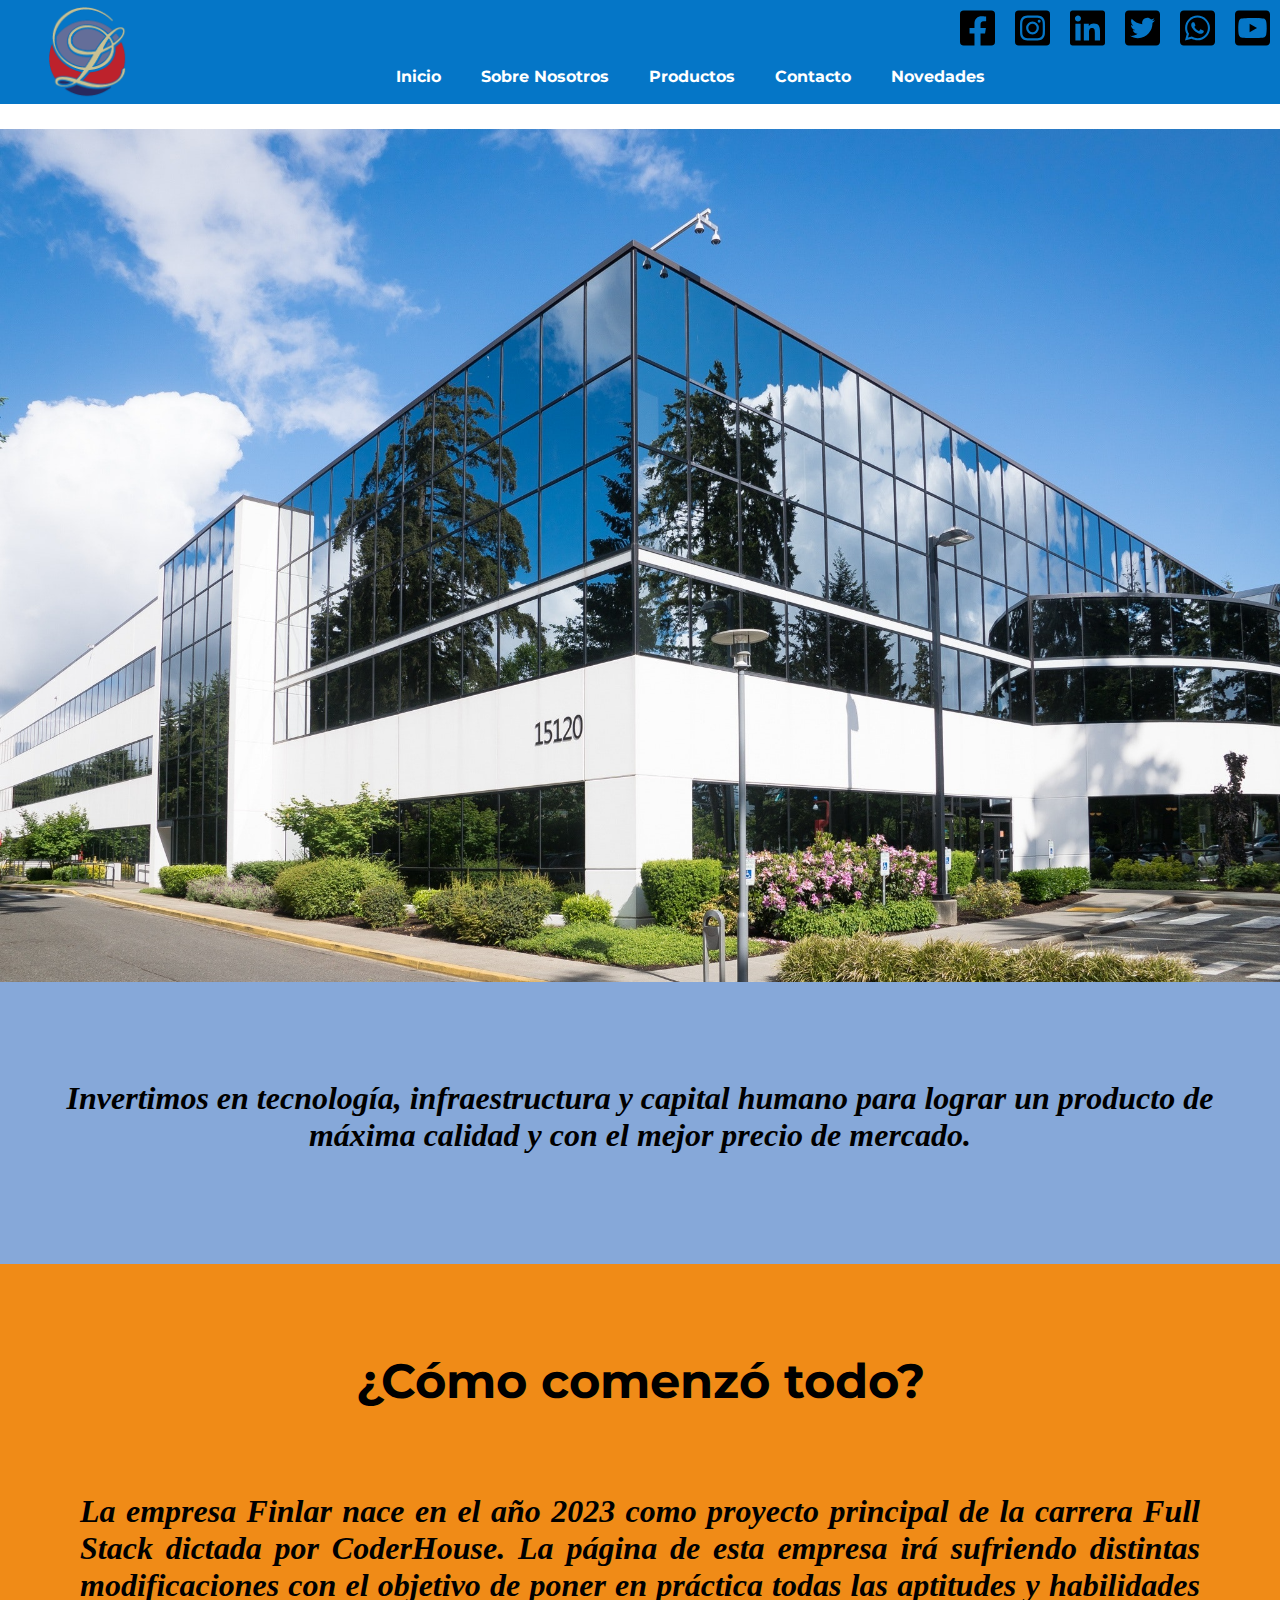
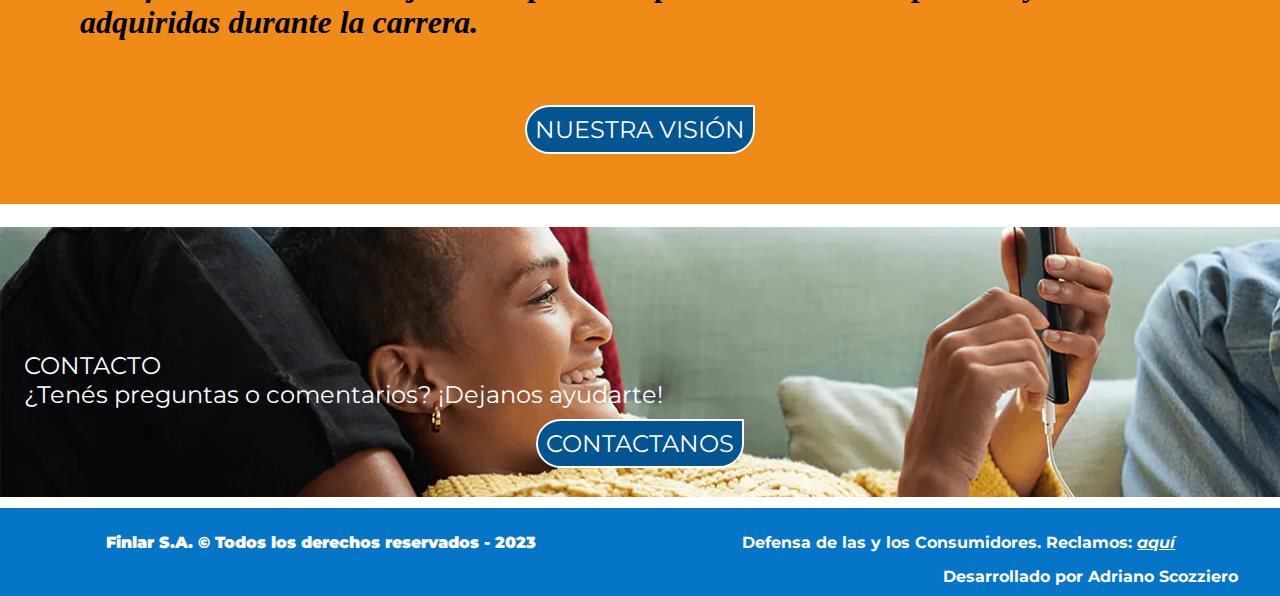
<file: index.html>
<!DOCTYPE html>
<html lang="es">

<head>
    <meta charset="UTF-8">
    <meta http-equiv="X-UA-Compatible" content="IE=edge">
    <meta name="viewport" content="width=device-width, initial-scale=1.0">
    <link href="https://cdn.jsdelivr.net/npm/bootstrap@5.1.3/dist/css/bootstrap.min.css" rel="stylesheet"
        integrity="sha384-1BmE4kWBq78iYhFldvKuhfTAU6auU8tT94WrHftjDbrCEXSU1oBoqyl2QvZ6jIW3" crossorigin="anonymous">
    <link rel="preconnect" href="https://fonts.googleapis.com">
    <link rel="preconnect" href="https://fonts.gstatic.com" crossorigin>
    <link
        href="https://fonts.googleapis.com/css2?family=Montserrat:ital,wght@0,100;0,200;0,300;0,400;0,500;0,600;0,700;0,900;1,100;1,200;1,300;1,400;1,500;1,600;1,700;1,900&display=swap"
        rel="stylesheet">
    <link rel="stylesheet" href="./styles/css/styles.css">
    <title>INICIO | Frigorífico Larrauri</title>
</head>

<body>

    <header class="header">

        <img class="header__logo-empresa" src="./images/Logo-Finlar-Vectorizado-sin-titulo.png"
            alt="imagen del logo de la empresa finlar">

        <ul class="header__social-menu">
            <li class="social-item"><a href="https://www.facebook.com/" target="_blank"><img class="social-item__icon"
                        src="./images/icons/facebook-icon.svg" alt="icono de red social facebook"></a></li>
            <li class="social-item"><a href="https://www.instagram.com/" target="_blank"><img class="social-item__icon"
                        src="./images/icons/instagram-icon.svg" alt="icono de red social instagramk"></a></li>
            <li class="social-item"><a href="https://www.linkedin.com/" target="_blank"><img class="social-item__icon"
                        src="./images/icons/linkedin-icon.svg" alt="icono de red social linkedin"></a></li>
            <li class="social-item"><a href="https://www.twitter.com/" target="_blank"><img class="social-item__icon"
                        src="./images/icons/twitter-icon.svg" alt="icono de red social twitter"></a></li>
            <li class="social-item"><a href="https://web.whatsapp.com/" target="_blank"><img class="social-item__icon"
                        src="./images/icons/whatsapp-icon.svg" alt="icono de chat whatsapp"></a></li>
            <li class="social-item"><a href="https://www.youtube.com/" target="_blank"><img class="social-item__icon"
                        src="./images/icons/youtube-icon.svg" alt="icono de canal de youtube"></a></li>
        </ul>

        <nav class="header__menu-principal">

            <ul class="header__menu-principal-list">
                <li><a href="./index.html">Inicio</a></li>
                <li><a href="./pages/sobre-nosotros.html">Sobre Nosotros</a></li>
                <li><a href="./pages/productos.html">Productos</a></li>
                <li><a href="./pages/contacto.html">Contacto</a></li>
                <li><a href="./pages/novedades.html">Novedades</a></li>
            </ul>

        </nav>

        <nav class="dropdown">
            <button class="btn btn-secondary dropdown-toggle dropdown-no-caret" type="button" id="dropdownMenuButton"
                data-bs-toggle="dropdown" aria-haspopup="true" aria-expanded="false">
                <img src="./images/icons/button-menu-icon.svg" alt="boton de menú desplegable">
            </button>
            <ul class="dropdown-menu" aria-labelledby="dropdownMenuButton">
                <li><a class="dropdown-item" href="./index.html">Inicio</a></li>
                <li><a class="dropdown-item" href="./pages/sobre-nosotros.html">Sobre Nosotros</a></li>
                <li><a class="dropdown-item" href="./pages/productos.html">Productos</a></li>
                <li><a class="dropdown-item" href="./pages/contacto.html">Contacto</a></li>
                <li><a class="dropdown-item" href="./pages/novedades.html">Novedades</a></li>
            </ul>
        </nav>

    </header>

    <main>
        <section class="seccion-principal">

            <h1 class="seccion-principal__title"><strong>Frigorífico Larrauri</strong> </h1>

            <figure class="seccion-principal__portada">
                <img src="./images/fondos/fondo-portada.jpg"
                    alt="imagen del edificio de la empresa visto desde uno de sus ángulos">

                <figcaption class="seccion-principal__portada-desc">Invertimos en tecnología, infraestructura y capital
                    humano para lograr un producto de máxima calidad y con el mejor precio de mercado.</figcaption>
                <hr>
            </figure>

            <article class="seccion-principal__article">
                <h2 class="seccion-principal__article-title">¿Cómo comenzó todo?</h2>

                <p class="seccion-principal__article-text">La empresa Finlar nace en el año 2023 como proyecto principal
                    de
                    la carrera Full Stack dictada por CoderHouse. La página de esta empresa irá sufriendo distintas
                    modificaciones con el objetivo de
                    poner en práctica todas las aptitudes y habilidades adquiridas durante la carrera.</p>

                <a class="seccion-principal__article-boton" href="./pages/sobre-nosotros.html#vision-historia">NUESTRA
                    VISIÓN</a>

            </article>
            <hr>
            <hr>
            <article class="seccion-principal__contacto">

                <span class="seccion-principal__contacto-titulo">CONTACTO</span>

                <span class="seccion-principal__contacto-text">¿Tenés preguntas o comentarios? ¡Dejanos
                    ayudarte!</span>

                <a class="seccion-principal__contacto-boton"
                    href="./pages/sobre-nosotros.html#vision-historia">CONTACTANOS</a>

            </article>

        </section>

    </main>
    <hr>
    <footer class="footer">
        <span class="footer__derecho"><strong>Finlar S.A. © Todos los derechos reservados - 2023 </strong> </span>
        <span class="footer__defensa">Defensa de las y los Consumidores. Reclamos: <a
                href="https://www.argentina.gob.ar/economia/comercio/defensadelconsumidor" target="_blank">aquí</a>
        </span>
        <span class="footer__desarrollo">Desarrollado por Adriano Scozziero</span>

    </footer>

    <script src="https://cdn.jsdelivr.net/npm/bootstrap@5.1.3/dist/js/bootstrap.bundle.min.js"
        integrity="sha384-ka7Sk0Gln4gmtz2MlQnikT1wXgYsOg+OMhuP+IlRH9sENBO0LRn5q+8nbTov4+1p"
        crossorigin="anonymous"></script>
</body>

</html>
</file>
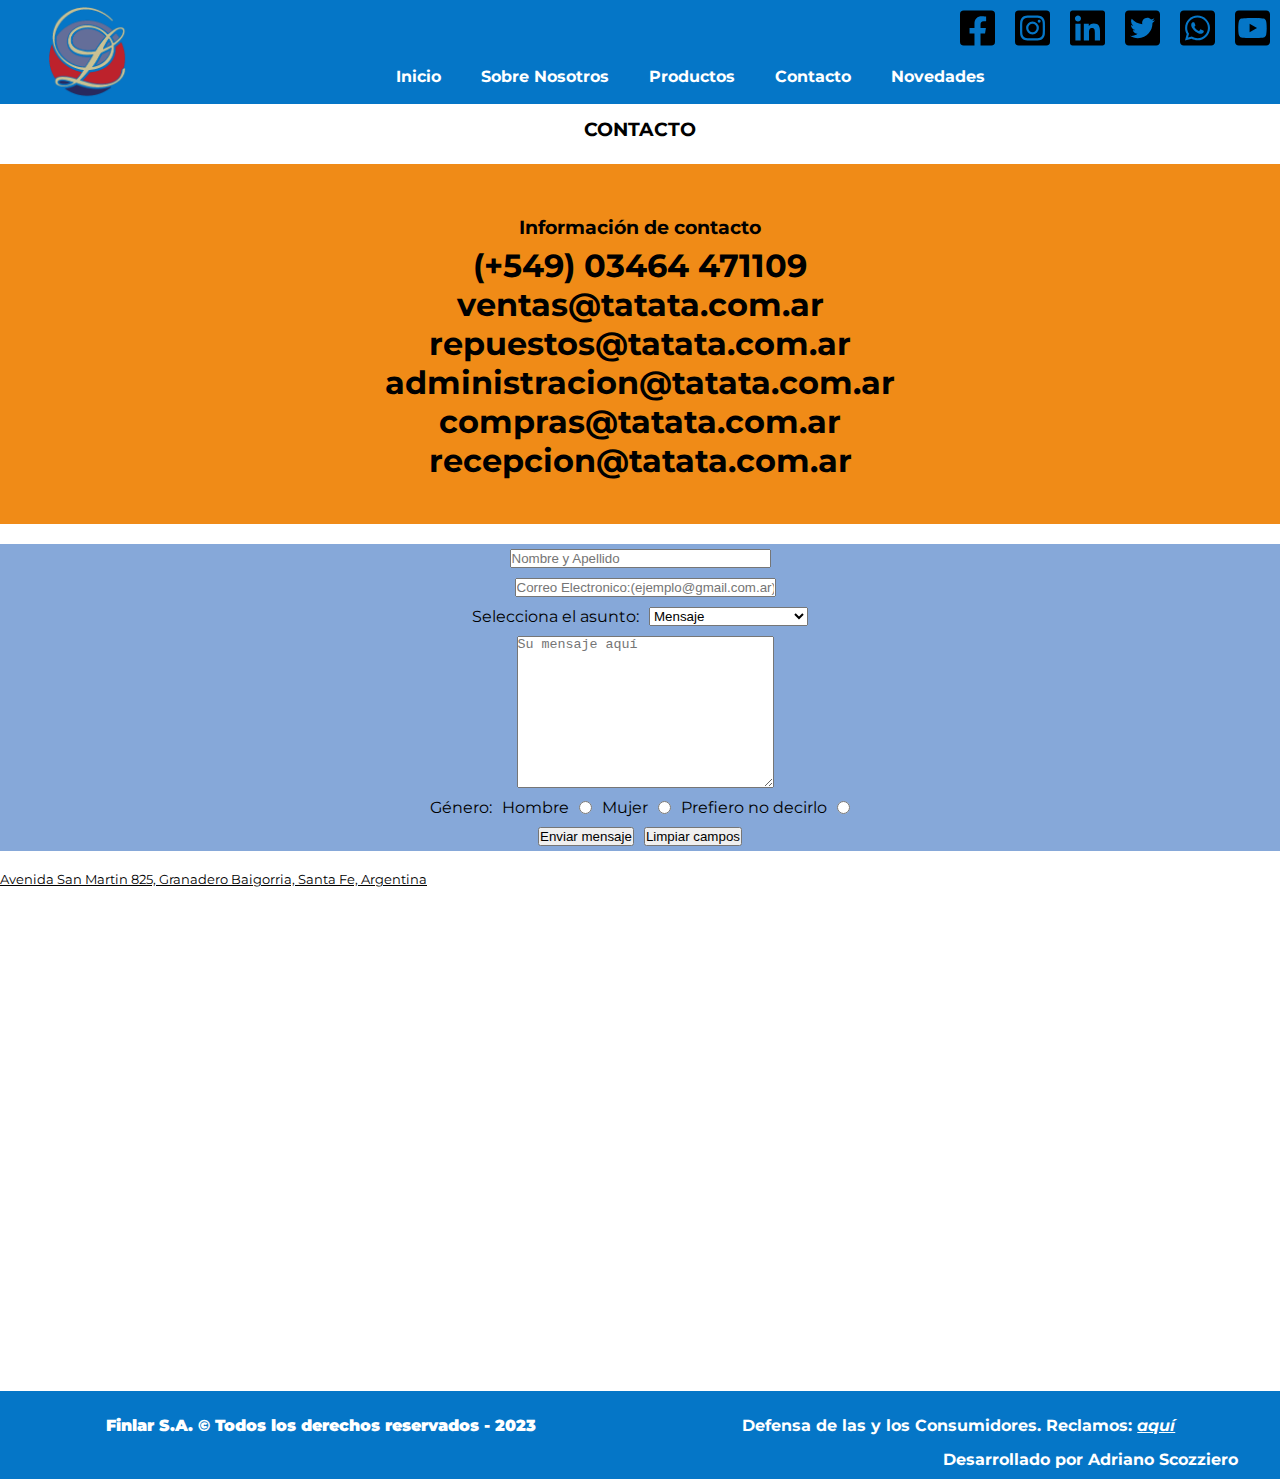
<file: pages/contacto.html>
<head>
    <meta charset="UTF-8">
    <meta http-equiv="X-UA-Compatible" content="IE=edge">
    <meta name="viewport" content="width=device-width, initial-scale=1.0">
    <link href="https://cdn.jsdelivr.net/npm/bootstrap@5.1.3/dist/css/bootstrap.min.css" rel="stylesheet"
        integrity="sha384-1BmE4kWBq78iYhFldvKuhfTAU6auU8tT94WrHftjDbrCEXSU1oBoqyl2QvZ6jIW3" crossorigin="anonymous">
    <link rel="preconnect" href="https://fonts.googleapis.com">
    <link rel="preconnect" href="https://fonts.gstatic.com" crossorigin>
    <link
        href="https://fonts.googleapis.com/css2?family=Montserrat:ital,wght@0,100;0,200;0,300;0,400;0,500;0,600;0,700;0,900;1,100;1,200;1,300;1,400;1,500;1,600;1,700;1,900&display=swap"
        rel="stylesheet">
    <link rel="stylesheet" href="../styles/css/styles.css">
    <title>Contáctanos | Frigorífico Larrauri</title>
</head>

<body>

    <header class="header">

        <img class="header__logo-empresa" src="../images/Logo-Finlar-Vectorizado-sin-titulo.png"
            alt="imagen del logo de la empresa finlar">

        <ul class="header__social-menu">
            <li class="social-item"><a href="https://www.facebook.com/" target="_blank"><img class="social-item__icon"
                        src="../images/icons/facebook-icon.svg" alt="icono de red social facebook"></a></li>
            <li class="social-item"><a href="https://www.instagram.com/" target="_blank"><img class="social-item__icon"
                        src="../images/icons/instagram-icon.svg" alt="icono de red social instagramk"></a></li>
            <li class="social-item"><a href="https://www.linkedin.com/" target="_blank"><img class="social-item__icon"
                        src="../images/icons/linkedin-icon.svg" alt="icono de red social linkedin"></a></li>
            <li class="social-item"><a href="https://www.twitter.com/" target="_blank"><img class="social-item__icon"
                        src="../images/icons/twitter-icon.svg" alt="icono de red social twitter"></a></li>
            <li class="social-item"><a href="https://web.whatsapp.com/" target="_blank"><img class="social-item__icon"
                        src="../images/icons/whatsapp-icon.svg" alt="icono de chat whatsapp"></a></li>
            <li class="social-item"><a href="https://www.youtube.com/" target="_blank"><img class="social-item__icon"
                        src="../images/icons/youtube-icon.svg" alt="icono de canal de youtube"></a></li>
        </ul>

        <nav class="header__menu-principal">

            <ul class="header__menu-principal-list">
                <li><a href="../index.html">Inicio</a></li>
                <li><a href="./sobre-nosotros.html">Sobre Nosotros</a></li>
                <li><a href="./productos.html">Productos</a></li>
                <li><a href="./contacto.html">Contacto</a></li>
                <li><a href="./novedades.html">Novedades</a></li>
            </ul>

        </nav>

        <nav class="dropdown">
            <button class="btn btn-secondary dropdown-toggle dropdown-no-caret" type="button" id="dropdownMenuButton"
                data-bs-toggle="dropdown" aria-haspopup="true" aria-expanded="false">
                <img src="../images/icons/button-menu-icon.svg" alt="boton de menú desplegable">
            </button>
            <ul class="dropdown-menu" aria-labelledby="dropdownMenuButton">
                <li><a class="dropdown-item" href="../index.html">Inicio</a></li>
                <li><a class="dropdown-item" href="./sobre-nosotros.html">Sobre Nosotros</a></li>
                <li><a class="dropdown-item" href="./productos.html">Productos</a></li>
                <li><a class="dropdown-item" href="./contacto.html">Contacto</a></li>
                <li><a class="dropdown-item" href="./novedades.html">Novedades</a></li>
            </ul>

    </header>

    <main>

        <section class="seccion-contacto">
            <h1 class="seccion-contacto__title">CONTACTO</h1>

            <div class="seccion-contacto__ventas">

                <h2>Información de contacto</h2>
                <p style="text-align: center;">
                    (+549) 03464 471109 <br>
                    ventas@tatata.com.ar <br>
                    repuestos@tatata.com.ar <br>
                    administracion@tatata.com.ar <br>
                    compras@tatata.com.ar <br>
                    recepcion@tatata.com.ar</p>
            </div>

        </section>

        <form class="seccion-contacto__formulario" action="">
            <div>
                <label for="nombre-usuario"></label>
                <input id="nombre-usuario" type="text" placeholder="Nombre y Apellido" size="30px">
            </div>
            <div class="seccion-contacto__formulario-asunto">
                <label for="email-usuario"></label>
                <input id="email-usuario" type="email" placeholder="Correo Electronico:(ejemplo@gmail.com.ar)" size="30px">
            </div>
            <div class="seccion-contacto__formulario-asunto">
                <label for="asunto-mensaje">Selecciona el asunto:</label>
                <select name="" id="asunto-mensaje">
                    <option value="mensaje">Mensaje</option>
                    <option value="empleo">Solicitud empleo</option>
                    <option value="reportes">Remporta un problema</option>
                    <option value="otro">Otro</option>
                </select>
            </div>
            <div class="seccion-contacto__formulario-asunto">
                <label for="mensaje-usuario"></label>
                <textarea id="mensaje-usuario" cols="30" rows="10" placeholder="Su mensaje aquí"></textarea>
            </div>
            <div class="seccion-contacto__formulario-asunto">
                <span>Género:</span>
                <div class="seccion-contacto__formulario-asunto">
                    <label for="genero-hombre">Hombre</label>
                    <input id="genero-hombre" type="radio" name="radio-genero" value="Hombre">

                    <label for="genero-mujer">Mujer</label>
                    <input id="genero-mujer" type="radio" name="radio-genero" value="Mujer">

                    <label for="sin-genero">Prefiero no decirlo</label>
                    <input id="sin-genero" type="radio" name="radio-genero" value="Sin genero">
                </div>
            </div>

            <div class="seccion-contacto__formulario-asunto">
                <input type="submit" value="Enviar mensaje">
                <input type="reset" value="Limpiar campos">
            </div>
        </form>

        <section class="seccion-contacto__ubicacion">
            <span>Avenida San Martin 825, Granadero Baigorria, Santa Fe, Argentina</span>
            <iframe
                src="https://www.google.com/maps/embed?pb=!1m18!1m12!1m3!1d4043.3579082516994!2d-60.70324235915937!3d-32.863797614550414!2m3!1f0!2f0!3f0!3m2!1i1024!2i768!4f13.1!3m3!1m2!1s0x95b653dc46782eb1%3A0x2bce639a58b3abf9!2sAv.%20San%20Mart%C3%ADn%20825%2C%20S2000%20Granadero%20Baigorria%2C%20Santa%20Fe!5e0!3m2!1ses-419!2sar!4v1683065302870!5m2!1ses-419!2sar"
                width="600" height="450" style="border:0;" allowfullscreen="" loading="lazy"
                referrerpolicy="no-referrer-when-downgrade"></iframe>
        </section>
        </section>

    </main>
    <footer class="footer">
        <span class="footer__derecho"><strong>Finlar S.A. © Todos los derechos reservados - 2023 </strong> </span>
        <span class="footer__defensa">Defensa de las y los Consumidores. Reclamos: <a
                href="https://www.argentina.gob.ar/economia/comercio/defensadelconsumidor" target="_blank">aquí</a>
        </span>
        <span class="footer__desarrollo">Desarrollado por Adriano Scozziero</span>

    </footer>

    <script src="https://cdn.jsdelivr.net/npm/bootstrap@5.1.3/dist/js/bootstrap.bundle.min.js"
        integrity="sha384-ka7Sk0Gln4gmtz2MlQnikT1wXgYsOg+OMhuP+IlRH9sENBO0LRn5q+8nbTov4+1p"
        crossorigin="anonymous"></script>
</body>

</html>
</file>
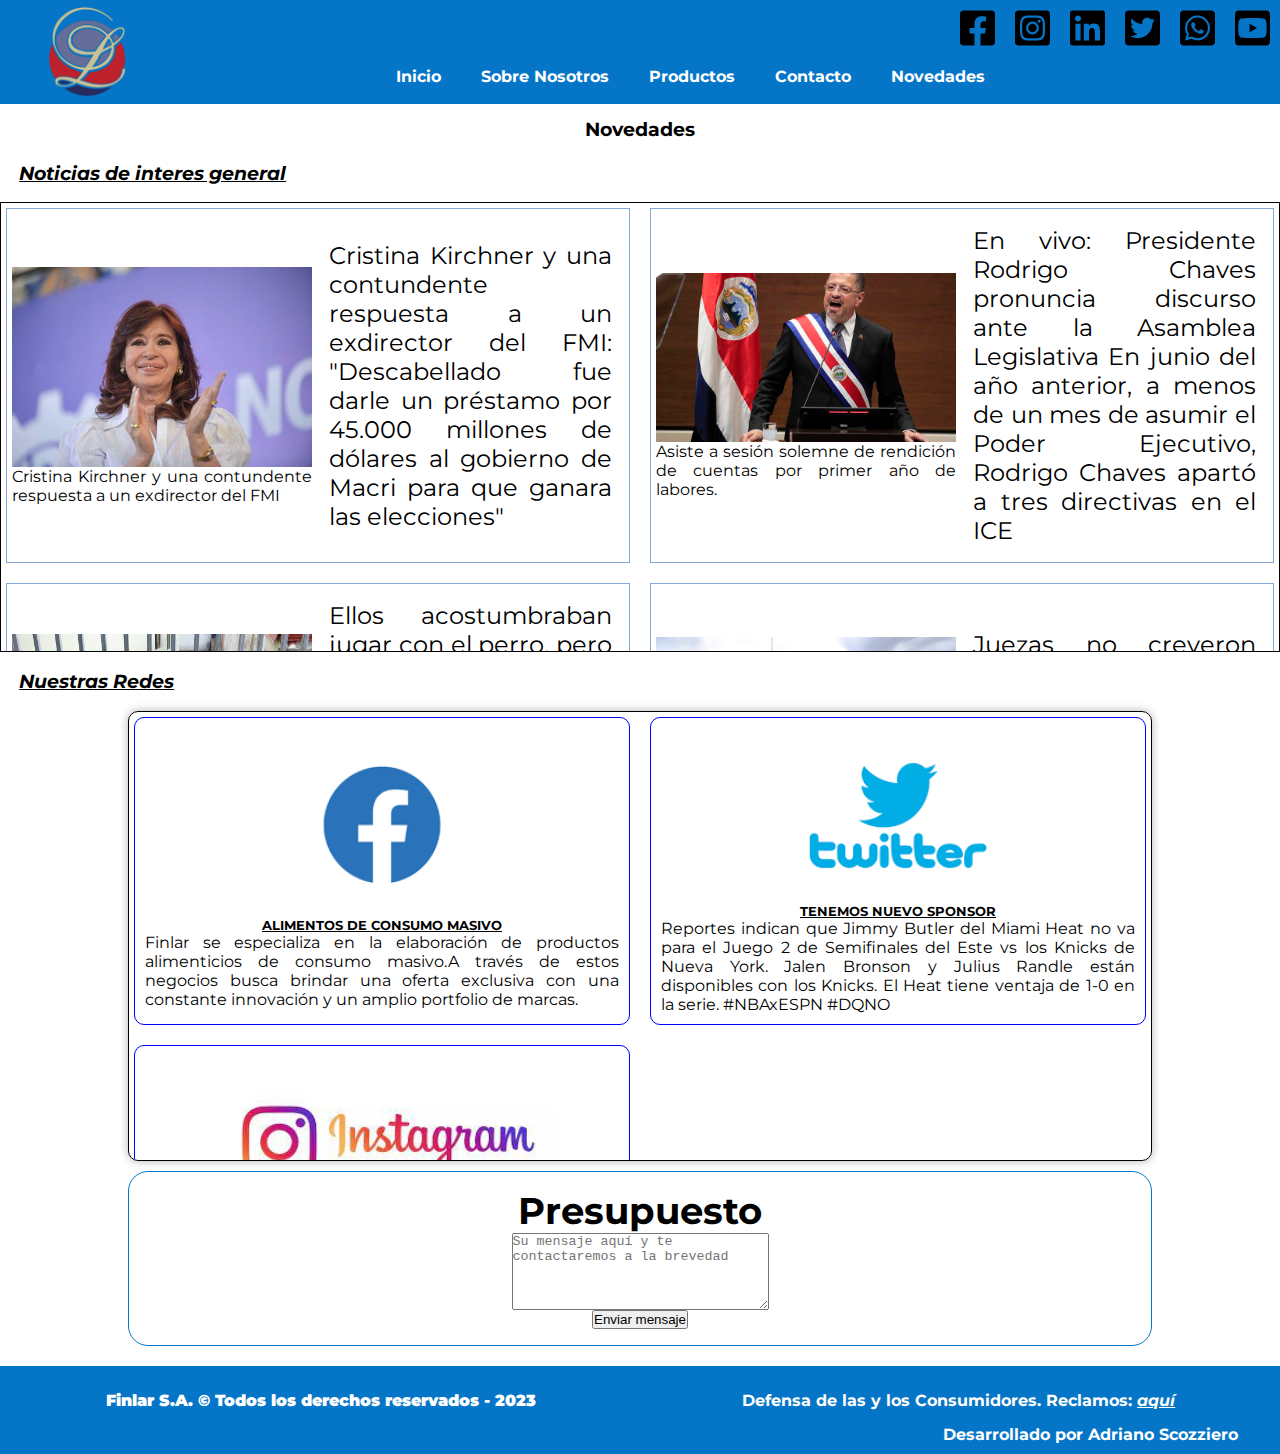
<file: pages/novedades.html>
<head>
    <meta charset="UTF-8">
    <meta http-equiv="X-UA-Compatible" content="IE=edge">
    <meta name="viewport" content="width=device-width, initial-scale=1.0">
    <link href="https://cdn.jsdelivr.net/npm/bootstrap@5.1.3/dist/css/bootstrap.min.css" rel="stylesheet"
        integrity="sha384-1BmE4kWBq78iYhFldvKuhfTAU6auU8tT94WrHftjDbrCEXSU1oBoqyl2QvZ6jIW3" crossorigin="anonymous">
    <link rel="preconnect" href="https://fonts.googleapis.com">
    <link rel="preconnect" href="https://fonts.gstatic.com" crossorigin>
    <link
        href="https://fonts.googleapis.com/css2?family=Montserrat:ital,wght@0,100;0,200;0,300;0,400;0,500;0,600;0,700;0,900;1,100;1,200;1,300;1,400;1,500;1,600;1,700;1,900&display=swap"
        rel="stylesheet">
    <link rel="stylesheet" href="../styles/css/styles.css">
    <title>Novedades y Noticias | Frigorífico Larrauri </title>
</head>

<body>

    <header class="header">

        <img class="header__logo-empresa" src="../images/Logo-Finlar-Vectorizado-sin-titulo.png"
            alt="imagen del logo de la empresa finlar">

        <ul class="header__social-menu">
            <li class="social-item"><a href="https://www.facebook.com/" target="_blank"><img class="social-item__icon"
                        src="../images/icons/facebook-icon.svg" alt="icono de red social facebook"></a></li>
            <li class="social-item"><a href="https://www.instagram.com/" target="_blank"><img class="social-item__icon"
                        src="../images/icons/instagram-icon.svg" alt="icono de red social instagramk"></a></li>
            <li class="social-item"><a href="https://www.linkedin.com/" target="_blank"><img class="social-item__icon"
                        src="../images/icons/linkedin-icon.svg" alt="icono de red social linkedin"></a></li>
            <li class="social-item"><a href="https://www.twitter.com/" target="_blank"><img class="social-item__icon"
                        src="../images/icons/twitter-icon.svg" alt="icono de red social twitter"></a></li>
            <li class="social-item"><a href="https://web.whatsapp.com/" target="_blank"><img class="social-item__icon"
                        src="../images/icons/whatsapp-icon.svg" alt="icono de chat whatsapp"></a></li>
            <li class="social-item"><a href="https://www.youtube.com/" target="_blank"><img class="social-item__icon"
                        src="../images/icons/youtube-icon.svg" alt="icono de canal de youtube"></a></li>
        </ul>

        <nav class="header__menu-principal">

            <ul class="header__menu-principal-list">
                <li><a href="../index.html">Inicio</a></li>
                <li><a href="./sobre-nosotros.html">Sobre Nosotros</a></li>
                <li><a href="./productos.html">Productos</a></li>
                <li><a href="./contacto.html">Contacto</a></li>
                <li><a href="./novedades.html">Novedades</a></li>
            </ul>

        </nav>

        <nav class="dropdown">
            <button class="btn btn-secondary dropdown-toggle dropdown-no-caret" type="button" id="dropdownMenuButton"
                data-bs-toggle="dropdown" aria-haspopup="true" aria-expanded="false">
                <img src="../images/icons/button-menu-icon.svg" alt="boton de menú desplegable">
            </button>
            <ul class="dropdown-menu" aria-labelledby="dropdownMenuButton">
                <li><a class="dropdown-item" href="../index.html">Inicio</a></li>
                <li><a class="dropdown-item" href="./sobre-nosotros.html">Sobre Nosotros</a></li>
                <li><a class="dropdown-item" href="./productos.html">Productos</a></li>
                <li><a class="dropdown-item" href="./contacto.html">Contacto</a></li>
                <li><a class="dropdown-item" href="./novedades.html">Novedades</a></li>
            </ul>

    </header>

    <main>

        <section class="seccion-novedades">
            <h1 class="seccion-novedades__title">Novedades</h1>
            <h2 class="seccion-novedades__subtitles">Noticias de interes general</h2>

            <div class="seccion-novedades__noticias">
                <article class="seccion-novedades__noticias-article">
                    <figure>
                        <img src="../images/noticias/cristina.jpeg"
                            alt="imagen de cristina momentos antes de dirigirse al publico">
                        <figcaption>Cristina Kirchner y una contundente respuesta a un exdirector del FMI</figcaption>
                    </figure>
                    <p>Cristina Kirchner y una contundente respuesta a un exdirector del FMI: "Descabellado fue darle un
                        préstamo por 45.000 millones de dólares al gobierno de Macri para que ganara las elecciones"</p>
                </article>
                <article class="seccion-novedades__noticias-article">
                    <figure>
                        <img src="../images/noticias/rodrigo-chaves.jpg"
                            alt="rodrigo chaves frente a las camaras momentos antes de dar su discurso">
                        <figcaption>Asiste a sesión solemne de rendición de cuentas por primer año de labores.
                        </figcaption>
                    </figure>
                    <p>En vivo: Presidente Rodrigo Chaves pronuncia discurso ante la Asamblea Legislativa
                        En junio del año anterior, a menos de un mes de asumir el Poder Ejecutivo, Rodrigo Chaves apartó
                        a tres directivas en el ICE
                    </p>
                </article>
                <article class="seccion-novedades__noticias-article">
                    <figure>
                        <img src="../images/noticias/perros.jpeg"
                            alt="pastor aleman detras de rejas, esperando la decision de senasa">
                        <figcaption>El perro era una de las mascotas de la vivienda, es de raza pastor alemán. Foto:
                            Cortesía. (corts)</figcaption>
                    </figure>
                    <p>Ellos acostumbraban jugar con el perro, pero tal vez no estaba en su mejor día’, relata vecino de
                        niño atacado por pastor alemán.Senasa se llevó al can anestesiado para evaluar motivo del ataque
                        y futuro del animal. Se desconoce si será sacrificado.</p>
                </article>
                <article class="seccion-novedades__noticias-article">
                    <figure>
                        <img src="../images/noticias/juezas.jpg" alt="imagen frontal del juzgado de paz">
                        <figcaption>El Tribunal de Juicio del Primer Circuito Judicial de San José no creyó el relato de
                            una denunciante de abuso sexual.</figcaption>
                    </figure>
                    <p>Juezas no creyeron relato de muchacha que denunció abuso sexual por hablar de manera
                        ‘empoderada’.
                        Hechos denunciados ocurrieron en el 2017; caso irá nuevamente a juicio en agosto del 2023</p>
                </article>
            </div>

            <h2 class="seccion-novedades__subtitles">Nuestras Redes</h2>
            <div class="seccion-novedades__redes">
                <article class="seccion-novedades__redes-article">
                    <img class="social__img" src="../images/icons/facebook.png" alt="icono de red social facebook">
                    <h3>ALIMENTOS DE CONSUMO MASIVO</h3>
                    <p>Finlar se especializa en la elaboración de productos alimenticios de consumo masivo.A través de
                        estos negocios busca brindar una oferta exclusiva con una constante innovación y un amplio
                        portfolio de marcas.</p>
                </article>
                <article class="seccion-novedades__redes-article">
                    <img class="social__img" src="../images/icons/twiter.png" alt="icono de red social facebook">
                    <h3>TENEMOS NUEVO SPONSOR</h3>
                    <p>Reportes indican que Jimmy Butler del Miami Heat no va para el Juego 2 de Semifinales del Este vs
                        los Knicks de Nueva York. Jalen Bronson y Julius Randle están disponibles con los Knicks. El
                        Heat tiene ventaja de 1-0 en la serie. #NBAxESPN #DQNO</p>
                </article>
                <article class="seccion-novedades__redes-article">
                    <img class="social__img" src="../images/icons/instagram.jpg" alt="icono de red social facebook">
                    <h3>1 DE MAYO - DIA DEL TRABAJADOR</h3>
                    <p>1 de Mayo #FelizDiaDelTrabajador ‼️ 🛠️

                        👉 Un trabajador es un creador y un gran activo para cada familia, nuestros leones lo son en la
                        nuestra! Feliz día para ustedes! ♥️</p>
                </article>

            </div>
            <section class="seccion-novedades__presupuesto">
                <h3>Presupuesto</h3>
                <div class="seccion-novedades__presupuesto-asunto">
                    <label for="mensaje-usuario"></label>
                    <textarea id="mensaje-usuario" cols="30" rows="5"
                        placeholder="Su mensaje aquí y te contactaremos a la brevedad"></textarea>
                </div>
                <input type="submit" value="Enviar mensaje">


            </section>


        </section>



    </main>
    <footer class="footer">
        <span class="footer__derecho"><strong>Finlar S.A. © Todos los derechos reservados - 2023 </strong> </span>
        <span class="footer__defensa">Defensa de las y los Consumidores. Reclamos: <a
                href="https://www.argentina.gob.ar/economia/comercio/defensadelconsumidor" target="_blank">aquí</a>
        </span>
        <span class="footer__desarrollo">Desarrollado por Adriano Scozziero</span>

    </footer>

    <script src="https://cdn.jsdelivr.net/npm/bootstrap@5.1.3/dist/js/bootstrap.bundle.min.js"
        integrity="sha384-ka7Sk0Gln4gmtz2MlQnikT1wXgYsOg+OMhuP+IlRH9sENBO0LRn5q+8nbTov4+1p"
        crossorigin="anonymous"></script>
</body>

</html>
</file>
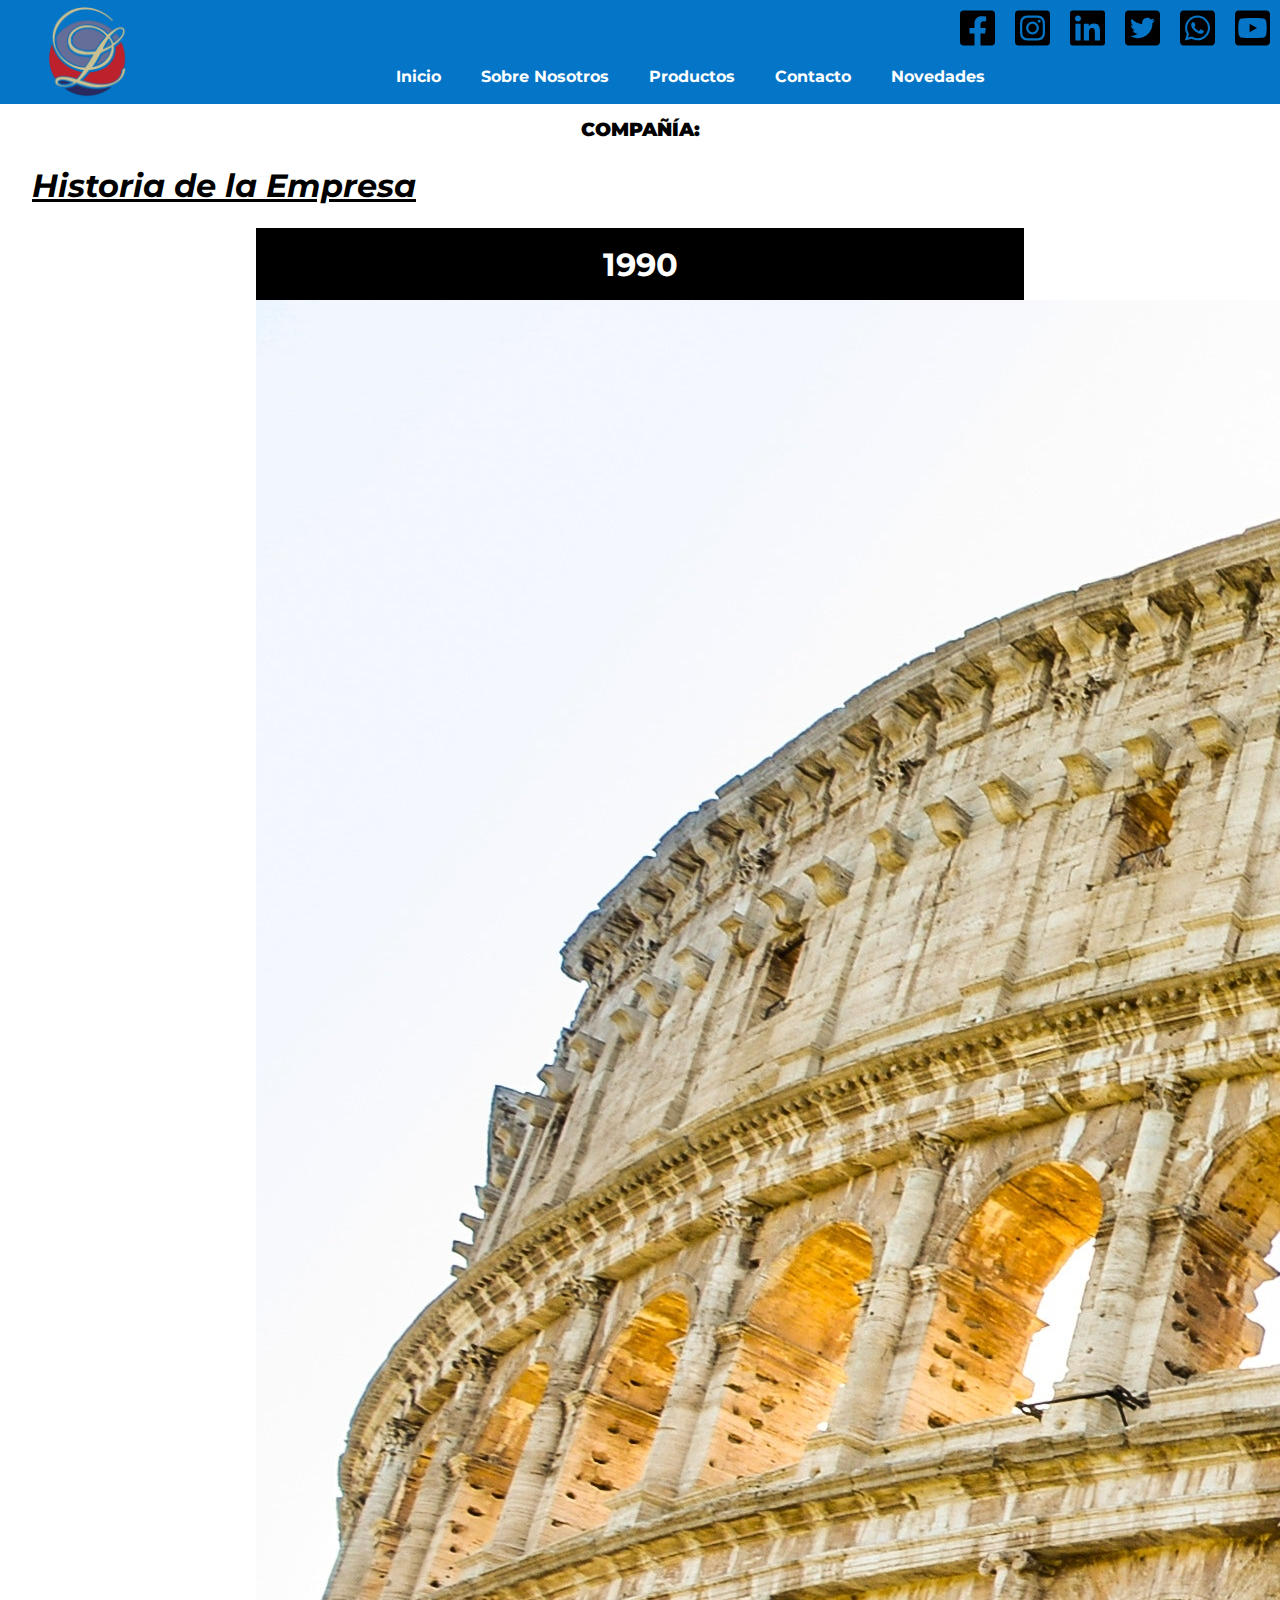
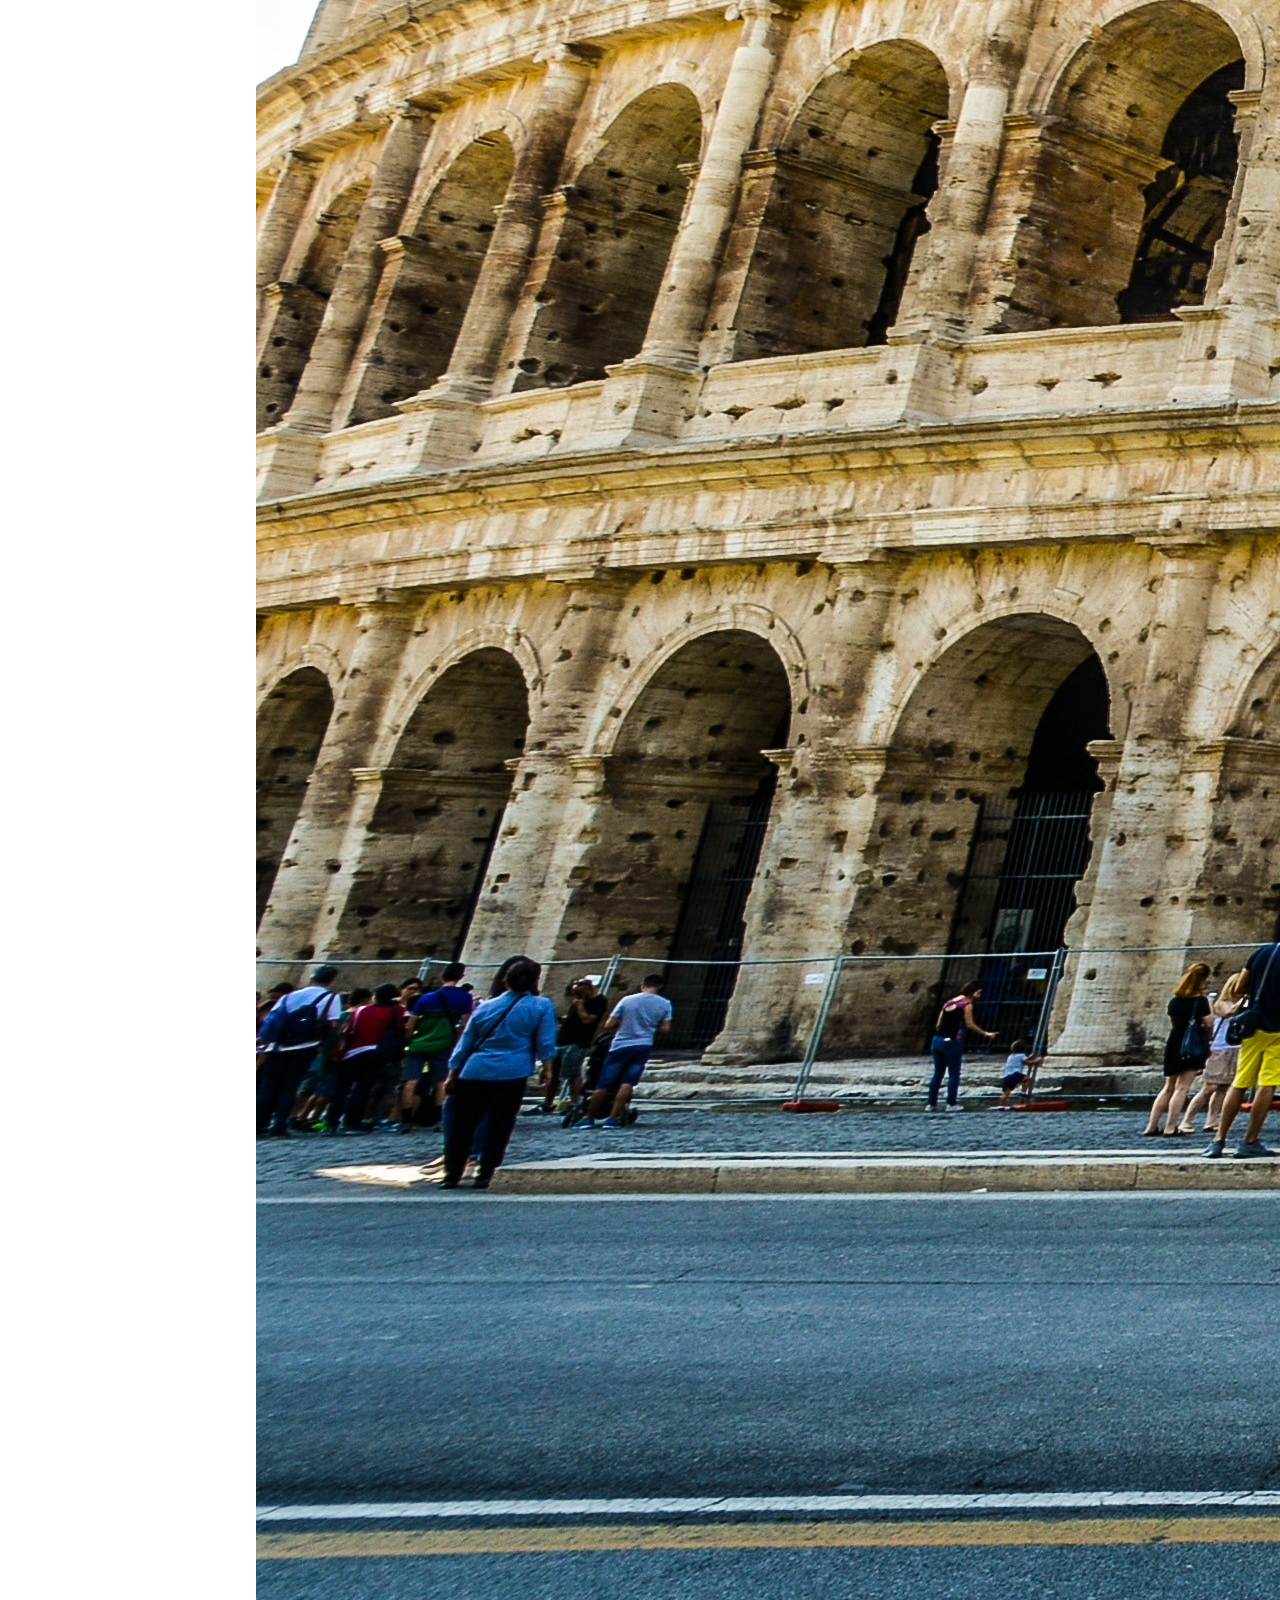
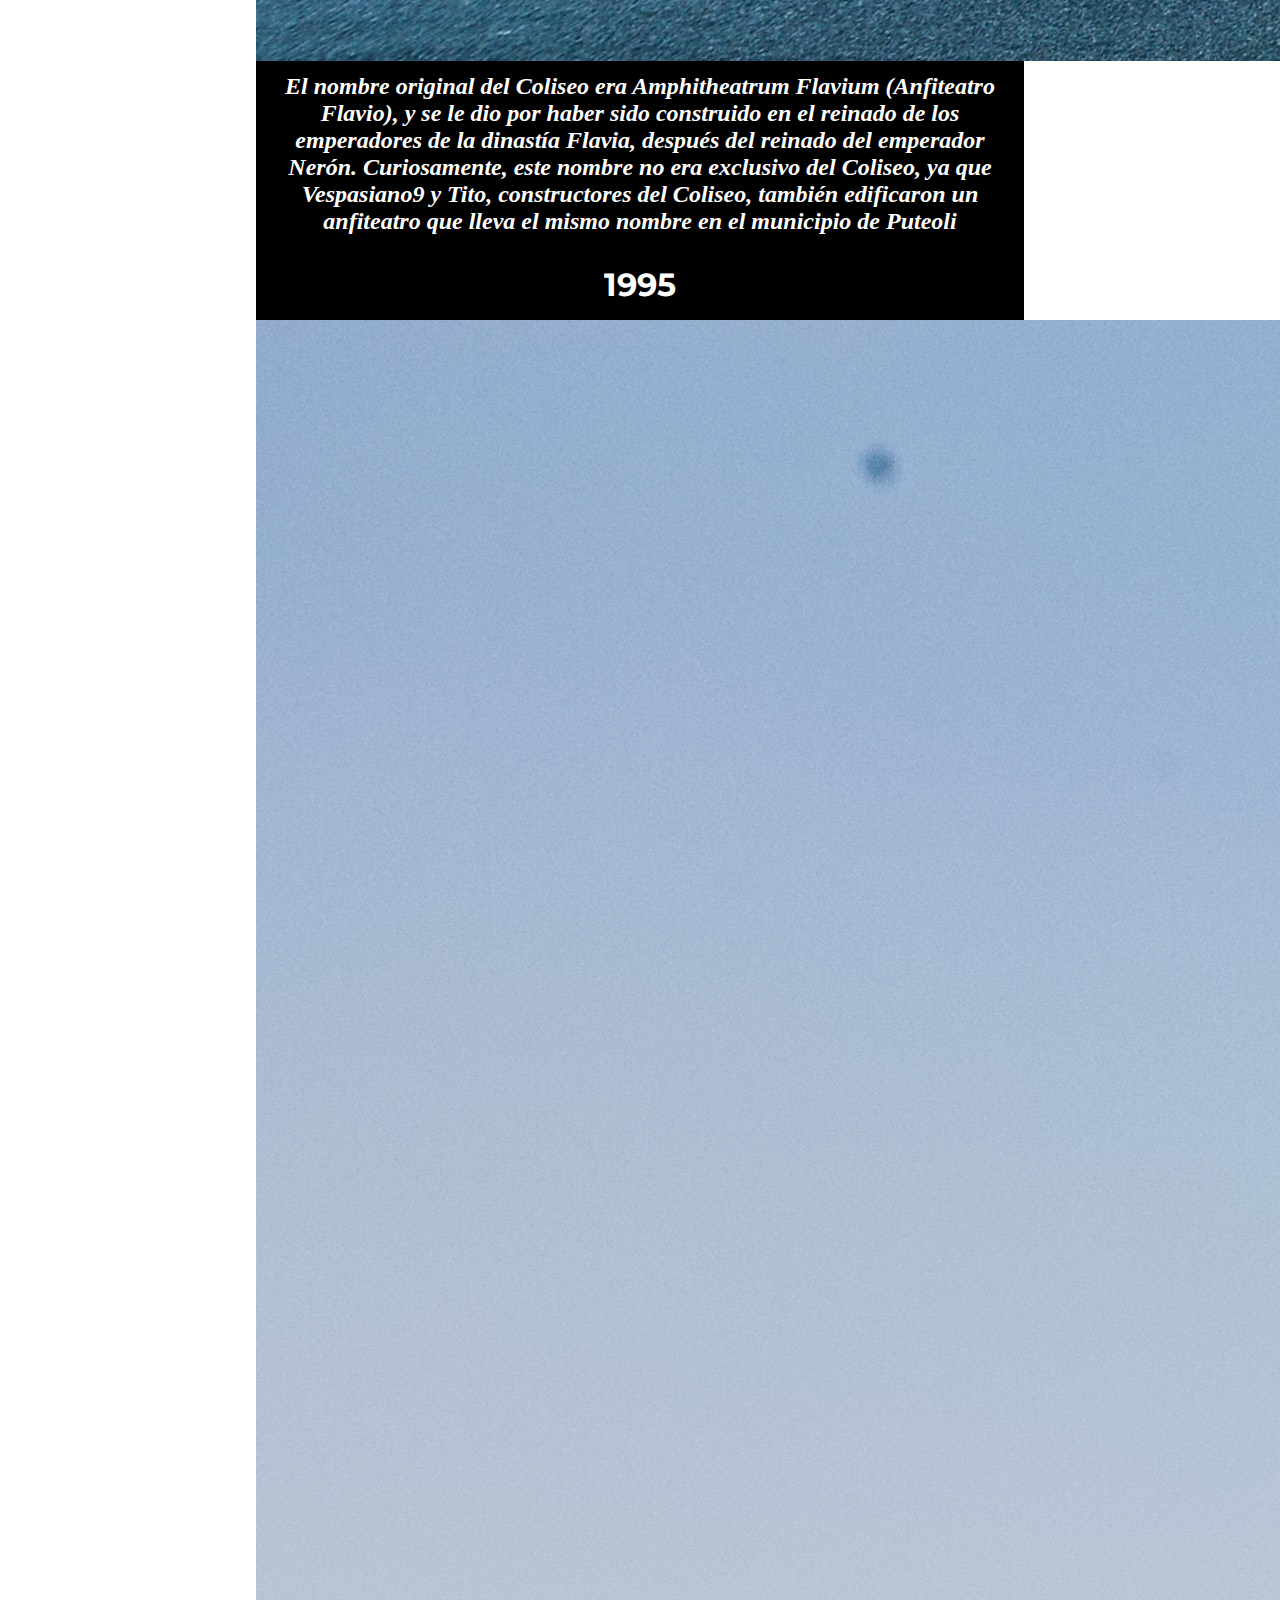
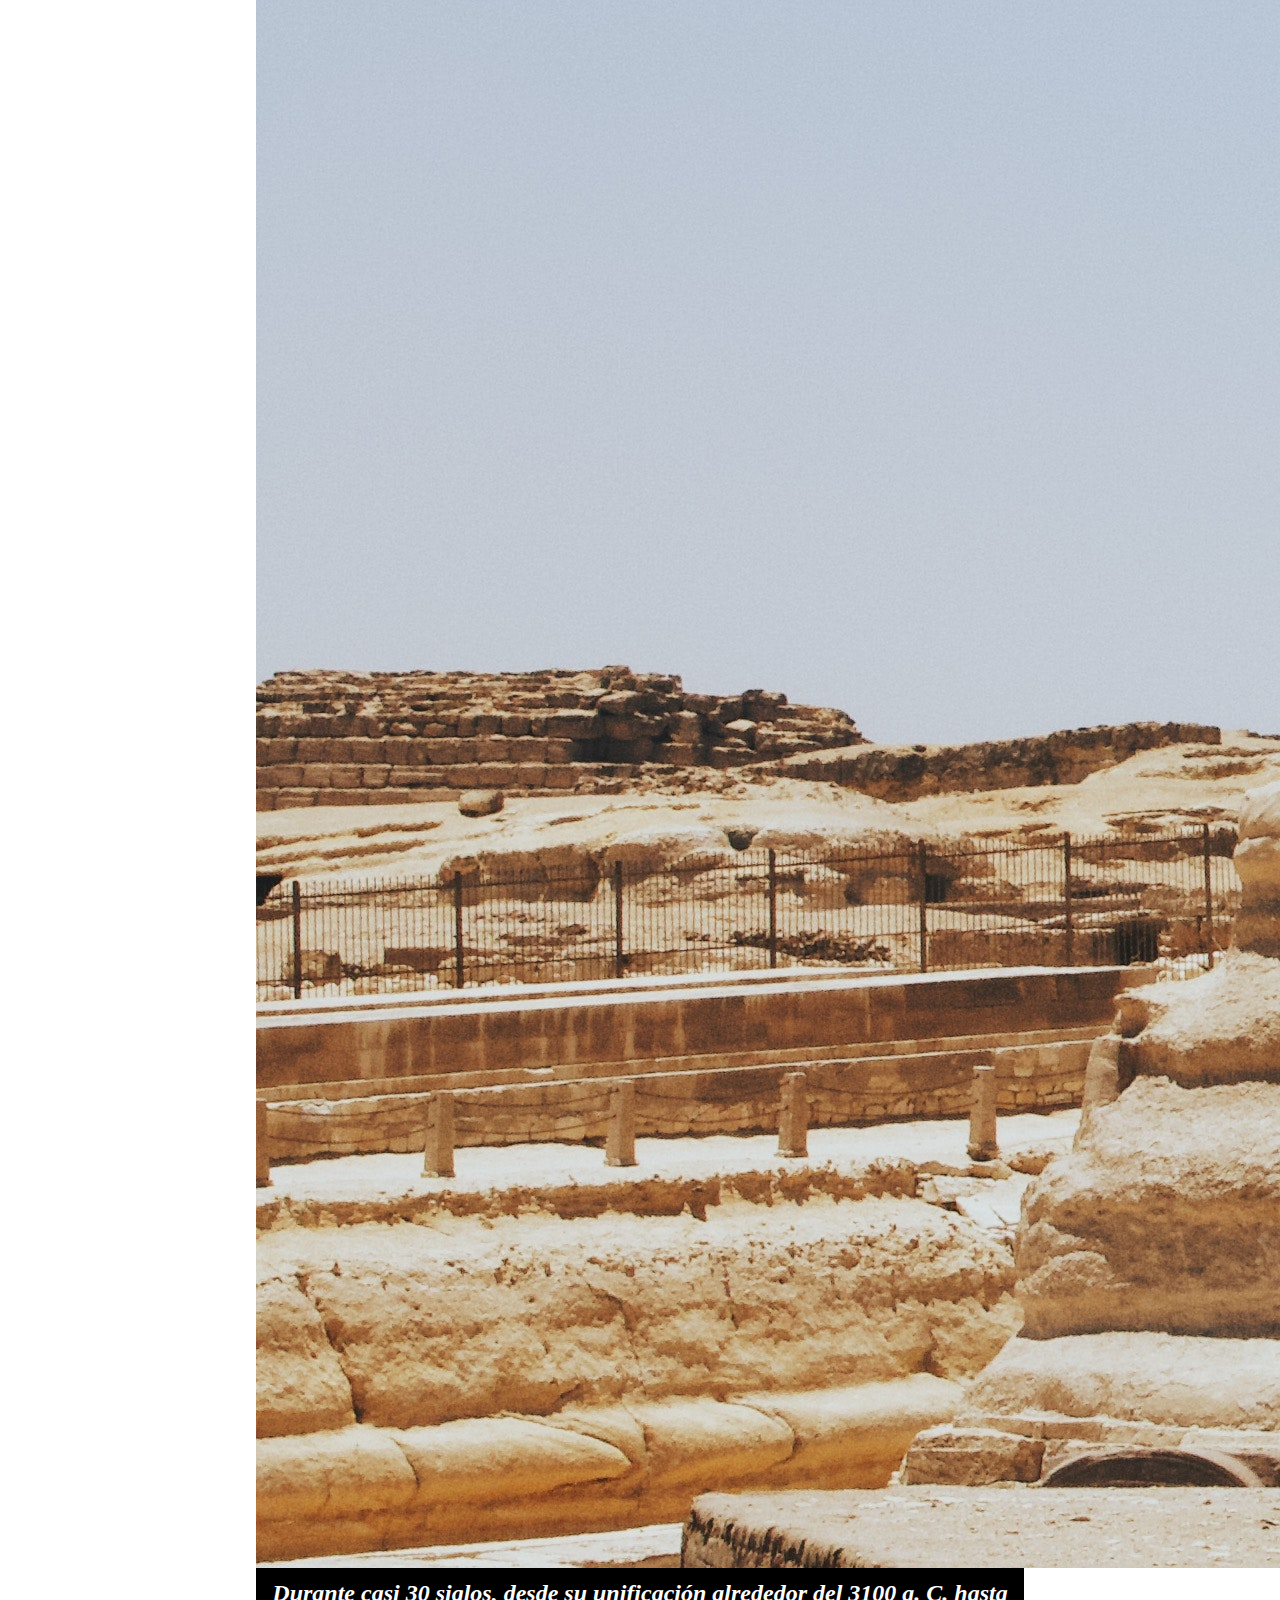
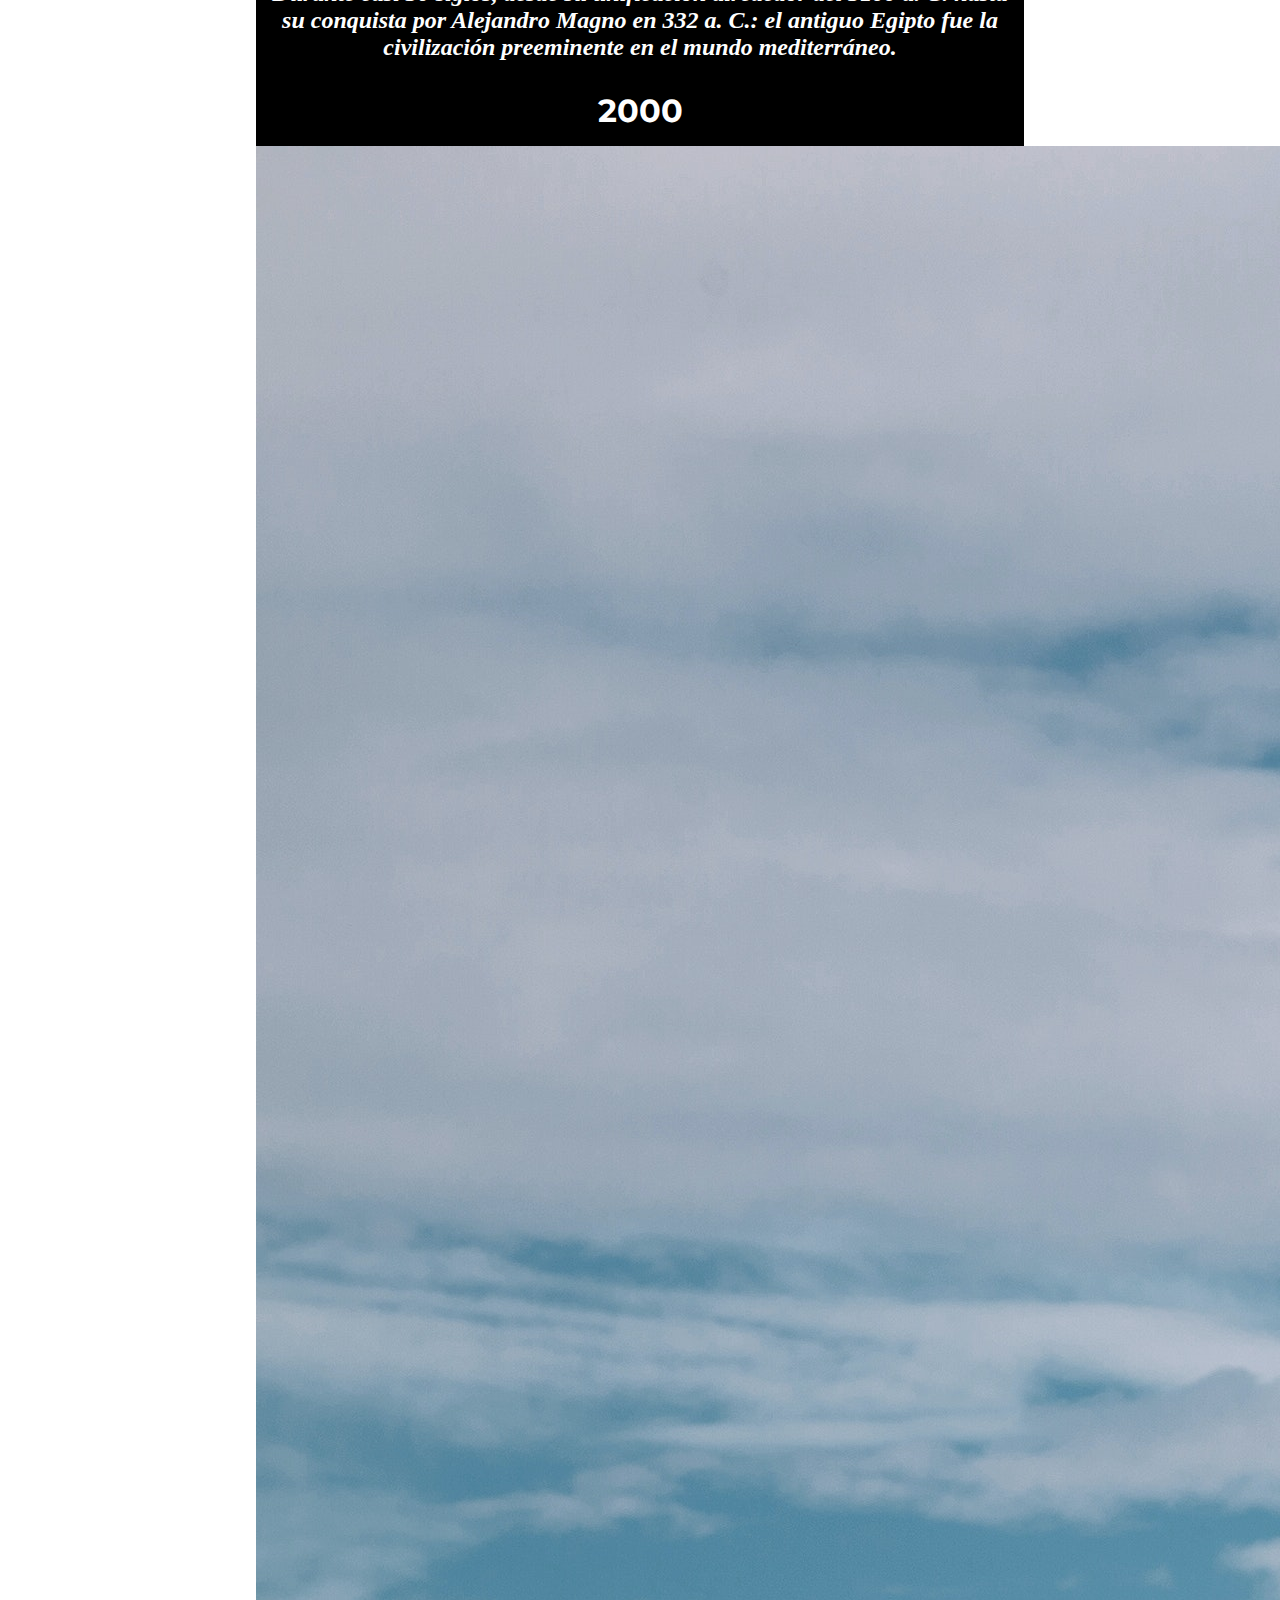
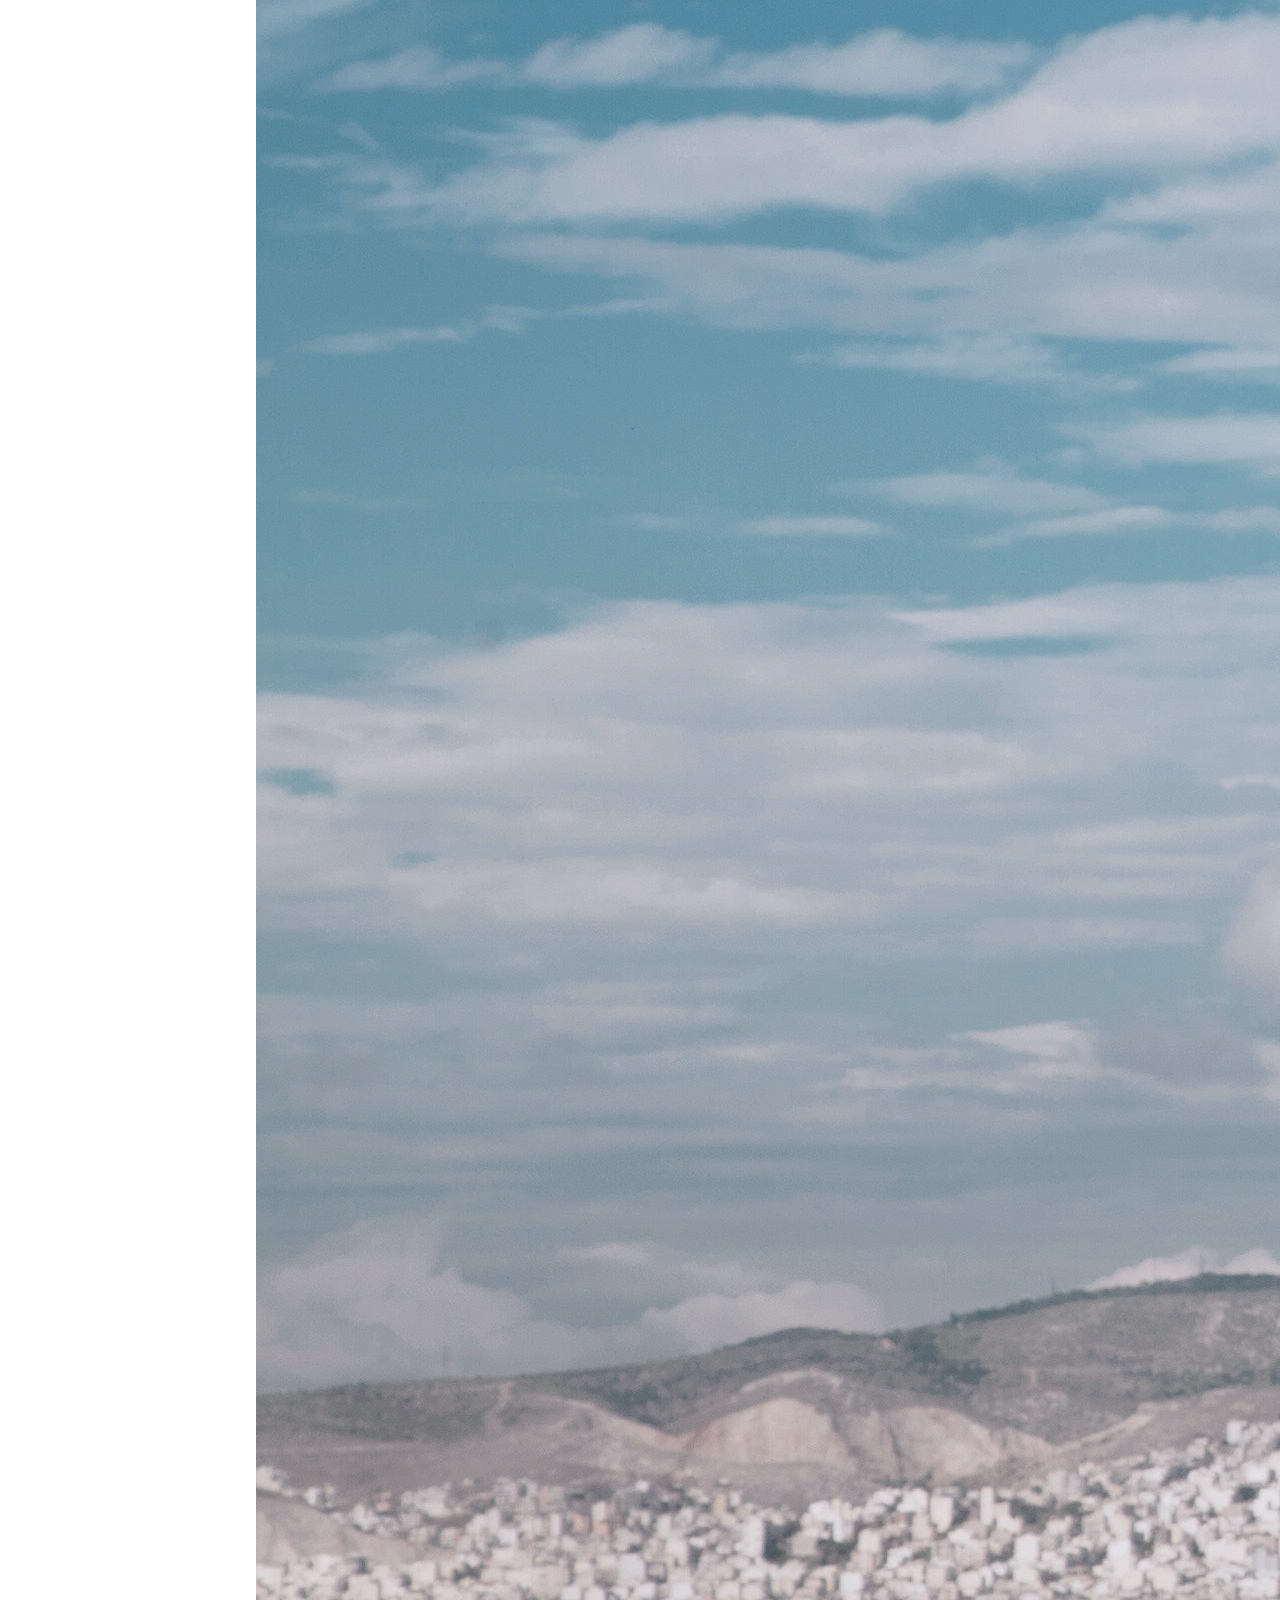
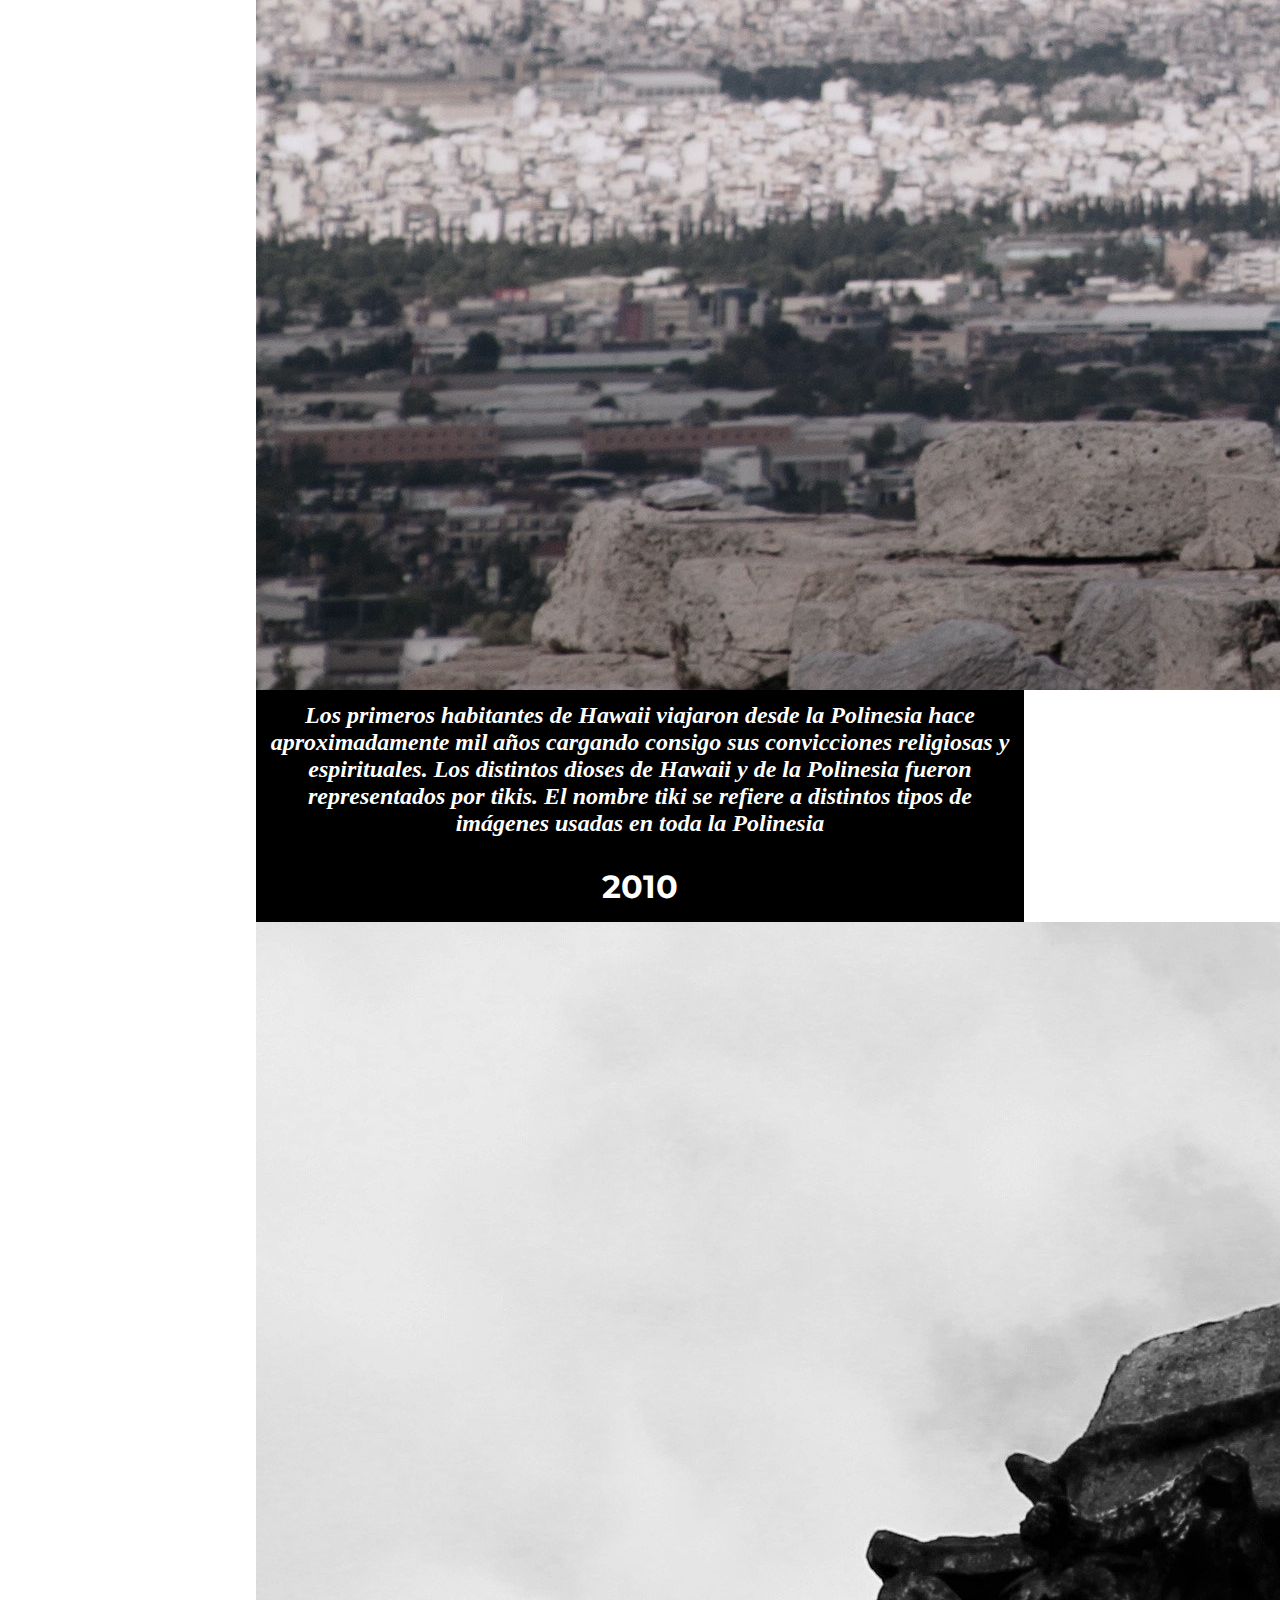
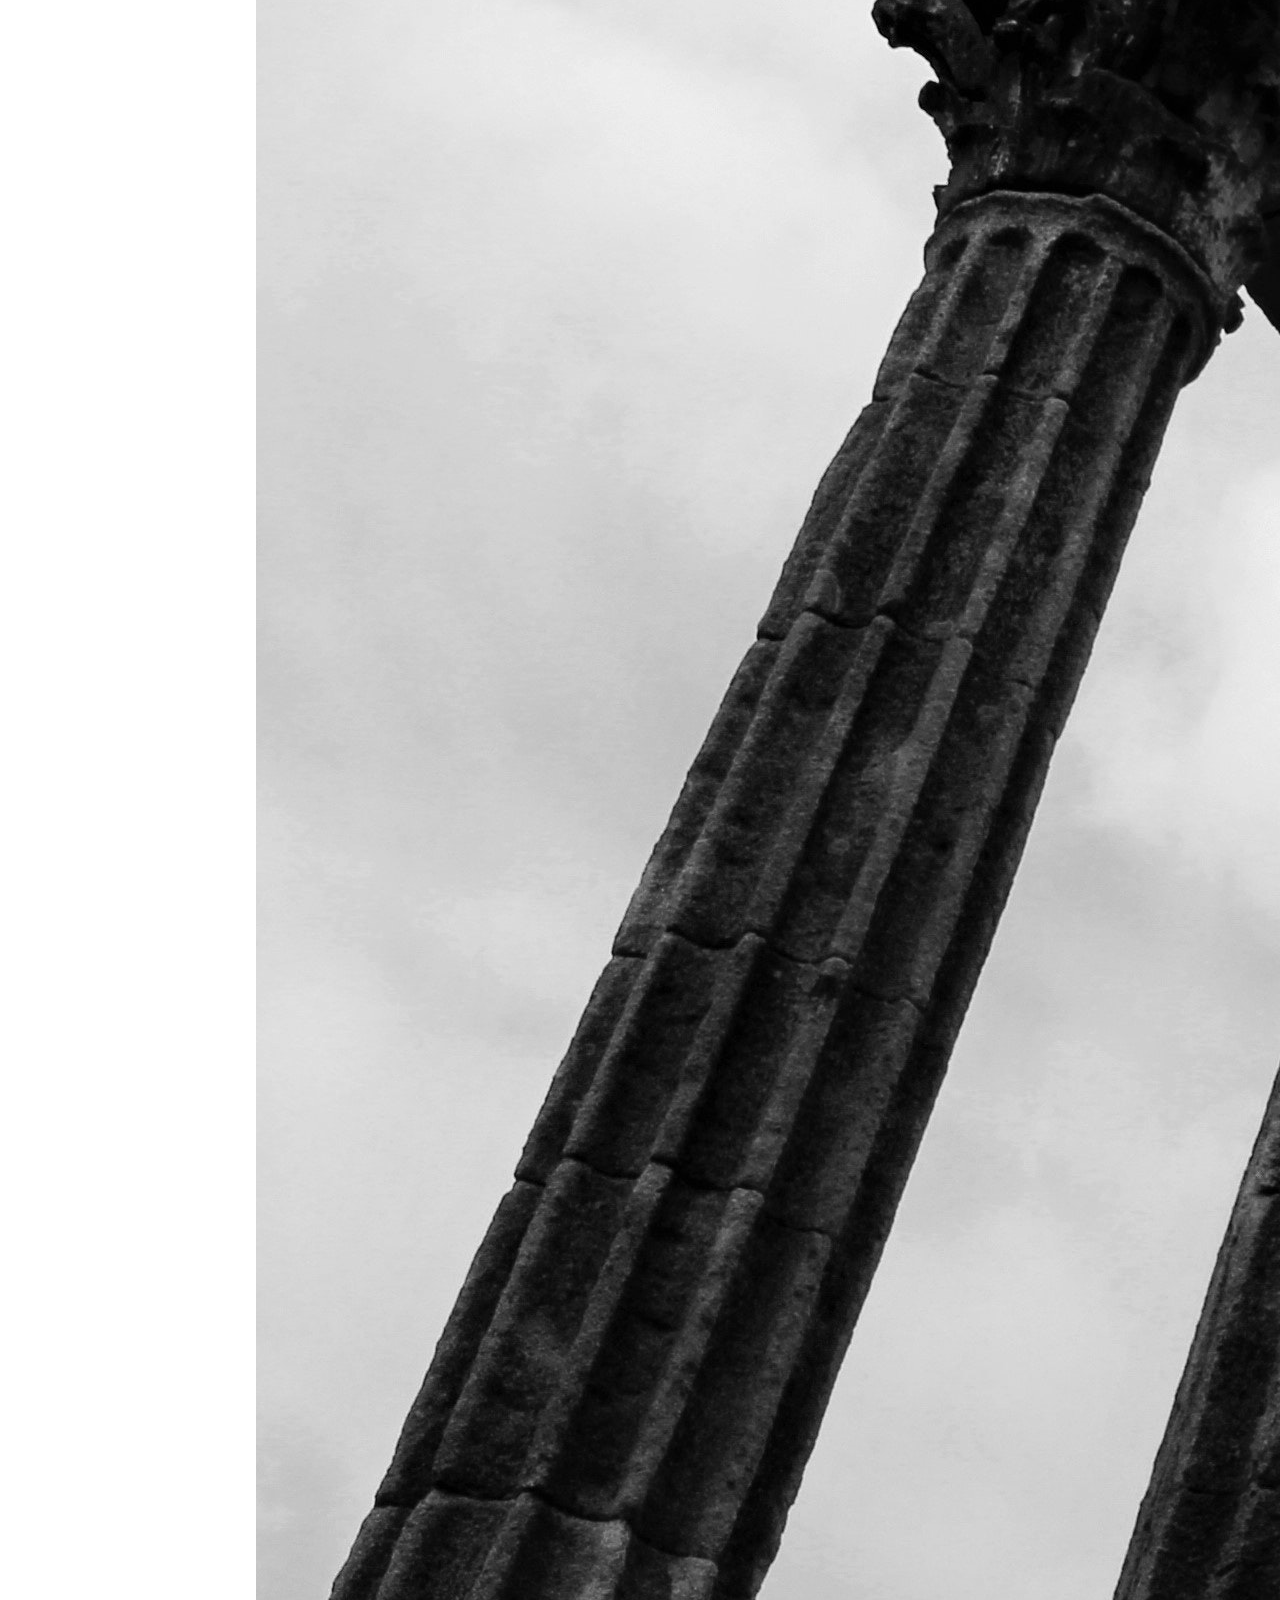
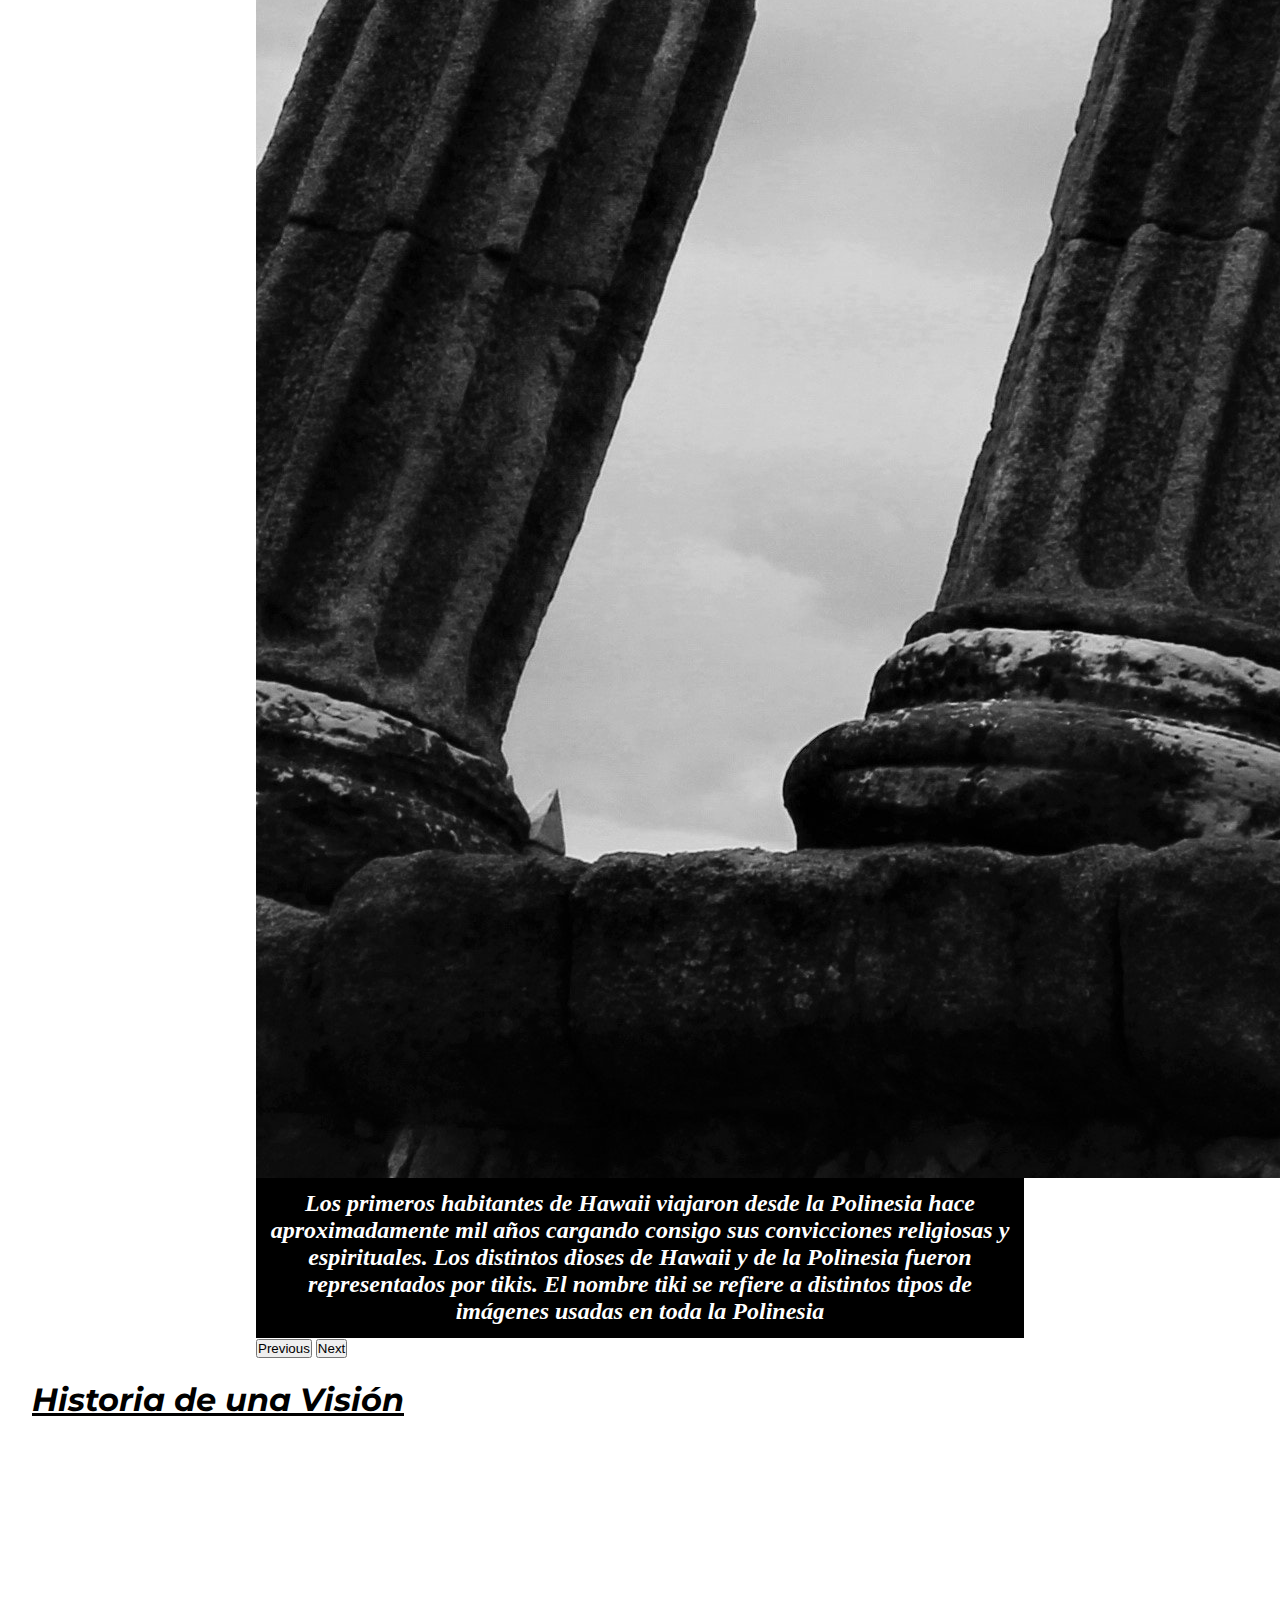
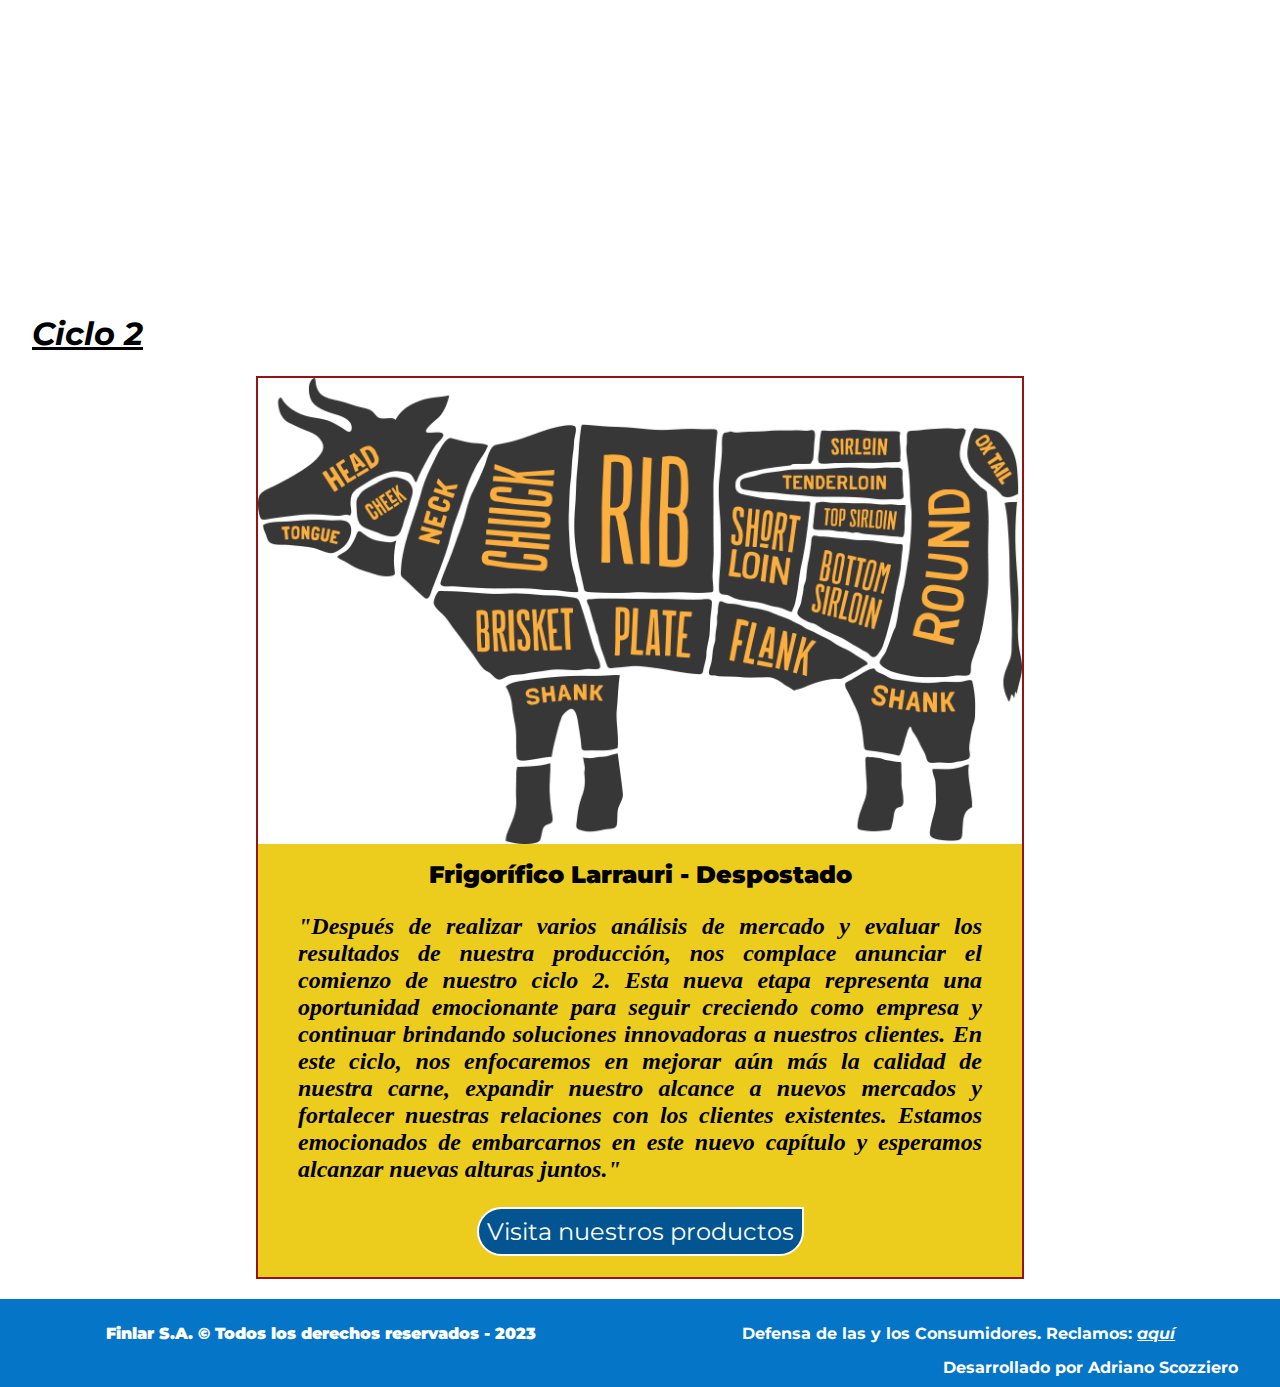
<file: pages/sobre-nosotros.html>
<head>
  <meta charset="UTF-8">
  <meta http-equiv="X-UA-Compatible" content="IE=edge">
  <meta name="viewport" content="width=device-width, initial-scale=1.0">
  <link href="https://cdn.jsdelivr.net/npm/bootstrap@5.1.3/dist/css/bootstrap.min.css" rel="stylesheet"
    integrity="sha384-1BmE4kWBq78iYhFldvKuhfTAU6auU8tT94WrHftjDbrCEXSU1oBoqyl2QvZ6jIW3" crossorigin="anonymous">
  <link rel="preconnect" href="https://fonts.googleapis.com">
  <link rel="preconnect" href="https://fonts.gstatic.com" crossorigin>
  <link
    href="https://fonts.googleapis.com/css2?family=Montserrat:ital,wght@0,100;0,200;0,300;0,400;0,500;0,600;0,700;0,900;1,100;1,200;1,300;1,400;1,500;1,600;1,700;1,900&display=swap"
    rel="stylesheet">
  <link rel="stylesheet" href="../styles/css/styles.css">
  <title>Sobre Nosotros | Frigorífico Larrauri</title>
</head>

<body>

  <header class="header">

    <img class="header__logo-empresa" src="../images/Logo-Finlar-Vectorizado-sin-titulo.png"
      alt="imagen del logo de la empresa finlar">

    <ul class="header__social-menu">
      <li class="social-item"><a href="https://www.facebook.com/" target="_blank"><img class="social-item__icon"
            src="../images/icons/facebook-icon.svg" alt="icono de red social facebook"></a></li>
      <li class="social-item"><a href="https://www.instagram.com/" target="_blank"><img class="social-item__icon"
            src="../images/icons/instagram-icon.svg" alt="icono de red social instagramk"></a></li>
      <li class="social-item"><a href="https://www.linkedin.com/" target="_blank"><img class="social-item__icon"
            src="../images/icons/linkedin-icon.svg" alt="icono de red social linkedin"></a></li>
      <li class="social-item"><a href="https://www.twitter.com/" target="_blank"><img class="social-item__icon"
            src="../images/icons/twitter-icon.svg" alt="icono de red social twitter"></a></li>
      <li class="social-item"><a href="https://web.whatsapp.com/" target="_blank"><img class="social-item__icon"
            src="../images/icons/whatsapp-icon.svg" alt="icono de chat whatsapp"></a></li>
      <li class="social-item"><a href="https://www.youtube.com/" target="_blank"><img class="social-item__icon"
            src="../images/icons/youtube-icon.svg" alt="icono de canal de youtube"></a></li>
    </ul>

    <nav class="header__menu-principal">

      <ul class="header__menu-principal-list">
        <li><a href="../index.html">Inicio</a></li>
        <li><a href="./sobre-nosotros.html">Sobre Nosotros</a></li>
        <li><a href="./productos.html">Productos</a></li>
        <li><a href="./contacto.html">Contacto</a></li>
        <li><a href="./novedades.html">Novedades</a></li>
      </ul>

    </nav>

    <nav class="dropdown">
      <button class="btn btn-secondary dropdown-toggle dropdown-no-caret" type="button" id="dropdownMenuButton"
        data-bs-toggle="dropdown" aria-haspopup="true" aria-expanded="false">
        <img src="../images/icons/button-menu-icon.svg" alt="boton de menú desplegable">
      </button>
      <ul class="dropdown-menu" aria-labelledby="dropdownMenuButton">
        <li><a class="dropdown-item" href="../index.html">Inicio</a></li>
        <li><a class="dropdown-item" href="./sobre-nosotros.html">Sobre Nosotros</a></li>
        <li><a class="dropdown-item" href="./productos.html">Productos</a></li>
        <li><a class="dropdown-item" href="./contacto.html">Contacto</a></li>
        <li><a class="dropdown-item" href="./novedades.html">Novedades</a></li>
      </ul>
    </nav>

  </header>

  <main>

    <section class="seccion-nosotros">
      <h1 class="seccion-nosotros__title"><strong>COMPAÑÍA:</strong> </h1>
      <h2 class="seccion-nosotros__subtitles historia">Historia de la Empresa</h2>

      <div id="carouselExampleControls" class="carousel slide" mx-auto data-bs-ride="carousel">
        <div class="carousel-inner" transition="none">
          <div class="carousel-item active">
            <h3 class="title-suceso">1990</h3>
            <img src="../images/historia/coliseo.jpg" class="d-block w-100"
              alt="primera imagen de la historia de la empresa, en este caso se trata del coliseo romano">
            <p class="desc-suceso">El nombre original del Coliseo era Amphitheatrum Flavium (Anfiteatro Flavio), y se le dio por haber sido construido en el reinado de los emperadores de la dinastía Flavia, después del reinado del emperador Nerón. Curiosamente, este nombre no era exclusivo del Coliseo, ya que Vespasiano9​ y Tito, constructores del Coliseo, también edificaron un anfiteatro que lleva el mismo nombre en el municipio de Puteoli</p>
          </div>
          <div class="carousel-item">
            <h3 class="title-suceso">1995</h3>
            <img src="../images/historia/egipto.jpg" class="d-block w-100"
              alt="segunda imagen de la historia de la empresa, en este caso es una esfinge de egipto">
            <p class="desc-suceso">Durante casi 30 siglos, desde su unificación alrededor del 3100 a. C. hasta su conquista por Alejandro Magno en 332 a. C.: el antiguo Egipto fue la civilización preeminente en el mundo mediterráneo.</p>

          </div>
          <div class="carousel-item">
            <h3 class="title-suceso">2000</h3>
            <img src="../images/historia/estatuas.jpg" class="d-block w-100"
              alt="estatuas de anda a saber donde la sacaron">
            <p class="desc-suceso">Los primeros habitantes de Hawaii viajaron desde la Polinesia hace aproximadamente mil años cargando consigo sus convicciones religiosas y espirituales. Los distintos dioses de Hawaii y de la Polinesia fueron representados por tikis. El nombre tiki se refiere a distintos tipos de imágenes usadas en toda la Polinesia</p>

          </div>
          <div class="carousel-item">
            <h3 class="title-suceso">2010</h3>
            <img src="../images/historia/monumento.jpg" class="d-block w-100"
              alt="monumento de anda a saber donde la sacaron">
            <p class="desc-suceso">Los primeros habitantes de Hawaii viajaron desde la Polinesia hace aproximadamente mil años cargando consigo sus convicciones religiosas y espirituales. Los distintos dioses de Hawaii y de la Polinesia fueron representados por tikis. El nombre tiki se refiere a distintos tipos de imágenes usadas en toda la Polinesia</p>

          </div>
        </div>
        <button class="carousel-control-prev" type="button" data-bs-target="#carouselExampleControls"
          data-bs-slide="prev">
          <span class="carousel-control-prev-icon" aria-hidden="true"></span>
          <span class="visually-hidden">Previous</span>
        </button>
        <button class="carousel-control-next" type="button" data-bs-target="#carouselExampleControls"
          data-bs-slide="next">
          <span class="carousel-control-next-icon" aria-hidden="true"></span>
          <span class="visually-hidden">Next</span>
        </button>
      </div>


      <h2 class="seccion-nosotros__subtitles vision">Historia de una Visión</h2>

      <div class="vision-historia">
        <iframe width="100%" height="300" src="https://www.youtube.com/embed/cie7scVUdQE?start=2"
          title="YouTube video player" frameborder="0"
          allow="accelerometer; autoplay; clipboard-write; encrypted-media; gyroscope; picture-in-picture; web-share"
          allowfullscreen></iframe>
      </div>

      <h2 class="seccion-nosotros__subtitles ciclo-2">Ciclo 2</h2>

      <div class="seccion-nosotros__card">
        <img src="../images/ciclo-dos/ciclo-dos.png" alt="Imagen de una res con cada corte del despostado delineado">
        <div class="seccion-nosotros__card-body">
          <h4 class="seccion-nosotros__card-title"><strong>Frigorífico Larrauri - Despostado</strong></h4>
          <p class="seccion-nosotros__card-text">"Después de realizar varios análisis de mercado y evaluar los
            resultados de nuestra producción, nos complace anunciar el comienzo de nuestro ciclo 2. Esta nueva etapa
            representa una oportunidad emocionante para seguir creciendo como empresa
            y continuar brindando soluciones innovadoras a nuestros clientes. En este ciclo, nos enfocaremos en mejorar
            aún más la calidad de nuestra carne, expandir nuestro alcance a nuevos mercados y fortalecer nuestras
            relaciones con los clientes existentes. Estamos emocionados de embarcarnos en este nuevo capítulo y
            esperamos alcanzar nuevas alturas juntos." </p>
          <a href="./productos.html#productos" class="seccion-nosotros__card-btn">Visita nuestros productos</a>
        </div>
      </div>

    </section>

  </main>
  <footer class="footer">
    <span class="footer__derecho"><strong>Finlar S.A. © Todos los derechos reservados - 2023 </strong> </span>
    <span class="footer__defensa">Defensa de las y los Consumidores. Reclamos: <a
            href="https://www.argentina.gob.ar/economia/comercio/defensadelconsumidor" target="_blank">aquí</a>
    </span>
    <span class="footer__desarrollo">Desarrollado por Adriano Scozziero</span>

</footer>

  <script src="https://cdn.jsdelivr.net/npm/bootstrap@5.1.3/dist/js/bootstrap.bundle.min.js"
    integrity="sha384-ka7Sk0Gln4gmtz2MlQnikT1wXgYsOg+OMhuP+IlRH9sENBO0LRn5q+8nbTov4+1p"
    crossorigin="anonymous"></script>
</body>

</html>
</file>
<file: styles/css/styles.css>
* {
  padding: 0;
  margin: 0;
  box-sizing: border-box;
}

ul, li {
  list-style: none;
  padding: 0;
  margin: 0;
}

hr {
  margin: 0.3rem;
  visibility: hidden;
}

body {
  font-family: "Montserrat", sans-serif;
  color: black;
}

a {
  display: flex;
  align-items: center;
  justify-content: center;
  flex-direction: row;
  text-decoration: none;
}

h1 {
  font-weight: 700;
  margin: 0;
  font-size: 1.2rem;
  vertical-align: baseline;
  line-height: 1.5em;
}

h2 {
  margin: 0;
  font-size: 1.2rem;
  line-height: 2;
}

h4 {
  font-size: medium;
}

.seccion-contacto__formulario {
  display: flex;
  align-items: center;
  justify-content: center;
  flex-direction: column;
  gap: 10px;
  background-color: #86a8d9;
  padding: 5px;
  margin-bottom: 20px;
}
.seccion-contacto__formulario-asunto {
  display: flex;
  align-items: center;
  justify-content: center;
  flex-direction: column;
  gap: 10px;
}
@media screen and (min-width: 768px) {
  .seccion-contacto__formulario-asunto {
    flex-direction: row;
  }
}

.carousel-item {
  background-color: black;
}
.carousel-item .title-suceso {
  width: 100%;
  color: white;
  display: block;
  text-align: center;
  border: 1px solid black;
  border-bottom: none;
  margin: 0;
  padding: 0.5em;
}
.carousel-item .desc-suceso {
  width: 100%;
  display: block;
  border: 1px solid black;
  border-top: none;
  margin: 0;
  text-align: center;
  font-size: 1rem;
  font-style: italic;
  font-weight: 600;
  font-family: serif;
  padding: 2em;
  text-align: justify;
  padding: 0.5em;
  color: white;
}
@media screen and (min-width: 577px) {
  .carousel-item .title-suceso {
    font-weight: bold;
    font-size: 2rem;
  }
  .carousel-item .desc-suceso {
    font-size: 1.5rem;
    text-align: center;
  }
}

@media screen and (min-width: 577px) {
  .slide {
    width: 60%;
    justify-self: center;
  }
}
.header {
  width: 100%;
  background-color: #0576c7;
  display: grid;
  grid-template-columns: 100px 1fr repeat(2, 20px);
  grid-template-rows: repeat(2, 40px);
  grid-template-areas: "logo social social social" "logo  menu btn btn";
  padding: 0.5em;
  gap: 0.5rem;
  position: fixed;
  top: 0;
  left: 0;
  width: 100%;
  z-index: 999;
}
.header__logo-empresa {
  grid-area: logo;
  width: 80px;
  align-self: center;
  justify-self: center;
}
@media screen and (min-width: 577px) {
  .header {
    grid-template-columns: 120px 1fr repeat(2, 20px);
    grid-template-areas: "logo social social social" "logo  menu menu btn";
  }
  .header__logo-empresa {
    justify-self: end;
  }
}

.header__social-menu {
  grid-area: social;
  display: flex;
  align-items: center;
  justify-content: end;
  flex-direction: row;
}
.header__social-menu .social-item {
  width: 30px;
  transition: transform 0.2seg ease-in-out;
}
.header__social-menu .social-item__icon {
  width: 20px;
}
.header__social-menu .social-item__icon:hover {
  transform: scale(1.3);
}
@media screen and (min-width: 577px) {
  .header__social-menu {
    gap: 15px;
    display: flex;
    align-items: center;
    justify-content: end;
    flex-direction: row;
  }
  .header__social-menu .social-item {
    width: 40px;
  }
  .header__social-menu .social-item__icon {
    width: 35px;
  }
}

.header__menu-principal {
  grid-area: menu;
  visibility: hidden;
  margin: 0;
  padding: 0;
}
@media screen and (min-width: 577px) {
  .header__menu-principal {
    visibility: visible;
    display: flex;
    align-items: center;
    justify-content: center;
    flex-direction: column;
  }
  .header__menu-principal-list {
    display: flex;
    align-items: center;
    justify-content: center;
    flex-direction: row;
    font-size: 0.85rem;
    font-weight: bold;
    text-align: center;
    gap: 10px;
  }
  .header__menu-principal-list li a {
    color: white;
    transition: transform 0.1s ease-in-out;
  }
  .header__menu-principal-list li a:hover {
    transform: scale(1.2);
  }
}
@media screen and (min-width: 768px) {
  .header__menu-principal-list {
    font-size: 1rem;
    gap: 40px;
  }
}

.dropdown {
  grid-area: btn;
}
.dropdown .btn {
  background-color: #025591;
}
.dropdown .btn img {
  width: 25px;
  height: 20px;
}
.dropdown-no-caret::after {
  display: none;
}
.dropdown-menu {
  background-color: rgba(11, 12, 12, 0.4431372549);
  justify-self: end;
}
.dropdown-menu li a {
  color: white;
  font-size: 0.8rem;
  font-weight: bold;
  line-height: 2;
  border: 1px solid white;
}
@media screen and (min-width: 577px) {
  .dropdown {
    visibility: hidden;
  }
}

main {
  width: 100%;
  margin-top: 100px;
}

.footer {
  background-color: #0576c7;
  display: flex;
  align-items: center;
  justify-content: center;
  flex-direction: column;
  padding: 10px;
  gap: 15px;
  font-size: 0.7rem;
  text-align: center;
  z-index: 999;
  bottom: 0;
  background-color: #0576c7;
  color: white;
}
.footer a {
  display: inline;
  font-style: italic;
  text-decoration: underline;
  background-color: #0576c7;
  color: white;
}
@media screen and (min-width: 577px) {
  .footer {
    display: grid;
    grid-template-columns: repeat(2, 1fr);
    grid-template-rows: repeat(3, auto);
    grid-template-areas: ". . " "derechos defensa" ". desarrollo";
    font-size: 0.8rem;
  }
  .footer__defensa {
    grid-area: defensa;
  }
  .footer__derecho {
    grid-area: derechos;
  }
  .footer__desarrollo {
    grid-area: desarrollo;
    justify-self: end;
    margin-right: 2em;
  }
}
@media screen and (min-width: 768px) {
  .footer {
    font-size: 1rem;
    font-weight: bold;
  }
}

.seccion-productos__catalogo-card {
  display: flex;
  align-items: center;
  justify-content: center;
  flex-direction: column;
  text-align: center;
  text-align: center;
  text-align: center;
  text-align: center;
  text-align: center;
  text-align: center;
}
.seccion-productos__catalogo-card-producto-asado-ventana {
  width: 150px;
  height: 100px;
  background-image: url(../../images/ciclo-dos/cortes/asado-ventana.jpg);
  background-size: cover;
  background-position: center center;
  border-radius: 100px;
  border: 1px solid rgb(251, 250, 250);
  transition: transform 0.2seg ease-in-out;
}
.seccion-productos__catalogo-card-producto-asado-ventana:hover {
  transform: scale(1.4);
}
.seccion-productos__catalogo-card-producto-bife-ancho {
  width: 150px;
  height: 100px;
  background-image: url(../../images/ciclo-dos/cortes/bife-ancho.jpg);
  background-size: cover;
  background-position: center center;
  border-radius: 100px;
  border: 1px solid rgb(251, 250, 250);
  transition: transform 0.2seg ease-in-out;
}
.seccion-productos__catalogo-card-producto-bife-ancho:hover {
  transform: scale(1.4);
}
.seccion-productos__catalogo-card-producto-carnaza-marucha {
  width: 150px;
  height: 100px;
  background-image: url(../../images/ciclo-dos/cortes/carnaza-marucha.jpg);
  background-size: cover;
  background-position: center center;
  border-radius: 100px;
  border: 1px solid rgb(251, 250, 250);
  transition: transform 0.2seg ease-in-out;
}
.seccion-productos__catalogo-card-producto-carnaza-marucha:hover {
  transform: scale(1.4);
}
.seccion-productos__catalogo-card-producto-chingolo {
  width: 150px;
  height: 100px;
  background-image: url(../../images/ciclo-dos/cortes/chingolo.jpg);
  background-size: cover;
  background-position: center center;
  border-radius: 100px;
  border: 1px solid rgb(251, 250, 250);
  transition: transform 0.2seg ease-in-out;
}
.seccion-productos__catalogo-card-producto-chingolo:hover {
  transform: scale(1.4);
}
.seccion-productos__catalogo-card-producto-cogote {
  width: 150px;
  height: 100px;
  background-image: url(../../images/ciclo-dos/cortes/cogote.jpg);
  background-size: cover;
  background-position: center center;
  border-radius: 100px;
  border: 1px solid rgb(251, 250, 250);
  transition: transform 0.2seg ease-in-out;
}
.seccion-productos__catalogo-card-producto-cogote:hover {
  transform: scale(1.4);
}
.seccion-productos__catalogo-card-producto-corazon-cuadril {
  width: 150px;
  height: 100px;
  background-image: url(../../images/ciclo-dos/cortes/corazon-cuadril.jpg);
  background-size: cover;
  background-position: center center;
  border-radius: 100px;
  border: 1px solid rgb(251, 250, 250);
  transition: transform 0.2seg ease-in-out;
}
.seccion-productos__catalogo-card-producto-corazon-cuadril:hover {
  transform: scale(1.4);
}
.seccion-productos__catalogo-card-desc-asado-ventana::before {
  content: "Asado Ventana";
}
.seccion-productos__catalogo-card-desc-bife-ancho::before {
  content: "Bife Ancho";
}
.seccion-productos__catalogo-card-desc-carnaza-marucha::before {
  content: "Carnaza Marucha";
}
.seccion-productos__catalogo-card-desc-chingolo::before {
  content: "Chingolo";
}
.seccion-productos__catalogo-card-desc-cogote::before {
  content: "Cogote";
}
.seccion-productos__catalogo-card-desc-corazon-cuadril::before {
  content: "Corazon de Cuadril";
}
.seccion-productos__catalogo-card p {
  font-size: small;
  color: white;
  font-weight: bold;
}
@media screen and (min-width: 768px) {
  .seccion-productos__catalogo-card {
    text-align: center;
    text-align: center;
    text-align: center;
    text-align: center;
    text-align: center;
    text-align: center;
    text-align: center;
    text-align: center;
    text-align: center;
    text-align: center;
    text-align: center;
    text-align: center;
    text-align: center;
    text-align: center;
    text-align: center;
    text-align: center;
    text-align: center;
    text-align: center;
    text-align: center;
    text-align: center;
    text-align: center;
    text-align: center;
    text-align: center;
    text-align: center;
    text-align: center;
    text-align: center;
    text-align: center;
    text-align: center;
    text-align: center;
    text-align: center;
    text-align: center;
    text-align: center;
    text-align: center;
    text-align: center;
    text-align: center;
    text-align: center;
  }
  .seccion-productos__catalogo-card-producto-asado-ventana {
    width: 300px;
    height: 250px;
    background-image: url(../../images/ciclo-dos/cortes/asado-ventana.jpg);
    background-size: cover;
    background-position: center center;
    border-radius: 100px;
    border: 1px solid black;
    transition: transform 0.2seg ease-in-out;
  }
  .seccion-productos__catalogo-card-producto-asado-ventana:hover {
    transform: scale(1.4);
  }
  .seccion-productos__catalogo-card-desc-asado-ventana::before {
    content: "Asado Ventana";
  }
  .seccion-productos__catalogo-card-desc-bife-ancho::before {
    content: "Bife Ancho";
  }
  .seccion-productos__catalogo-card-desc-carnaza-marucha::before {
    content: "Carnaza Marucha";
  }
  .seccion-productos__catalogo-card-desc-chingolo::before {
    content: "Chingolo";
  }
  .seccion-productos__catalogo-card-desc-cogote::before {
    content: "Cogote";
  }
  .seccion-productos__catalogo-card-desc-corazon-cuadril::before {
    content: "Corazon de Cuadril";
  }
  .seccion-productos__catalogo-card p {
    font-size: 1.2rem;
  }
  .seccion-productos__catalogo-card-producto-bife-ancho {
    width: 300px;
    height: 250px;
    background-image: url(../../images/ciclo-dos/cortes/bife-ancho.jpg);
    background-size: cover;
    background-position: center center;
    border-radius: 100px;
    border: 1px solid black;
    transition: transform 0.2seg ease-in-out;
  }
  .seccion-productos__catalogo-card-producto-bife-ancho:hover {
    transform: scale(1.4);
  }
  .seccion-productos__catalogo-card-desc-asado-ventana::before {
    content: "Asado Ventana";
  }
  .seccion-productos__catalogo-card-desc-bife-ancho::before {
    content: "Bife Ancho";
  }
  .seccion-productos__catalogo-card-desc-carnaza-marucha::before {
    content: "Carnaza Marucha";
  }
  .seccion-productos__catalogo-card-desc-chingolo::before {
    content: "Chingolo";
  }
  .seccion-productos__catalogo-card-desc-cogote::before {
    content: "Cogote";
  }
  .seccion-productos__catalogo-card-desc-corazon-cuadril::before {
    content: "Corazon de Cuadril";
  }
  .seccion-productos__catalogo-card p {
    font-size: 1.2rem;
  }
  .seccion-productos__catalogo-card-producto-carnaza-marucha {
    width: 300px;
    height: 250px;
    background-image: url(../../images/ciclo-dos/cortes/carnaza-marucha.jpg);
    background-size: cover;
    background-position: center center;
    border-radius: 100px;
    border: 1px solid black;
    transition: transform 0.2seg ease-in-out;
  }
  .seccion-productos__catalogo-card-producto-carnaza-marucha:hover {
    transform: scale(1.4);
  }
  .seccion-productos__catalogo-card-desc-asado-ventana::before {
    content: "Asado Ventana";
  }
  .seccion-productos__catalogo-card-desc-bife-ancho::before {
    content: "Bife Ancho";
  }
  .seccion-productos__catalogo-card-desc-carnaza-marucha::before {
    content: "Carnaza Marucha";
  }
  .seccion-productos__catalogo-card-desc-chingolo::before {
    content: "Chingolo";
  }
  .seccion-productos__catalogo-card-desc-cogote::before {
    content: "Cogote";
  }
  .seccion-productos__catalogo-card-desc-corazon-cuadril::before {
    content: "Corazon de Cuadril";
  }
  .seccion-productos__catalogo-card p {
    font-size: 1.2rem;
  }
  .seccion-productos__catalogo-card-producto-chingolo {
    width: 300px;
    height: 250px;
    background-image: url(../../images/ciclo-dos/cortes/chingolo.jpg);
    background-size: cover;
    background-position: center center;
    border-radius: 100px;
    border: 1px solid black;
    transition: transform 0.2seg ease-in-out;
  }
  .seccion-productos__catalogo-card-producto-chingolo:hover {
    transform: scale(1.4);
  }
  .seccion-productos__catalogo-card-desc-asado-ventana::before {
    content: "Asado Ventana";
  }
  .seccion-productos__catalogo-card-desc-bife-ancho::before {
    content: "Bife Ancho";
  }
  .seccion-productos__catalogo-card-desc-carnaza-marucha::before {
    content: "Carnaza Marucha";
  }
  .seccion-productos__catalogo-card-desc-chingolo::before {
    content: "Chingolo";
  }
  .seccion-productos__catalogo-card-desc-cogote::before {
    content: "Cogote";
  }
  .seccion-productos__catalogo-card-desc-corazon-cuadril::before {
    content: "Corazon de Cuadril";
  }
  .seccion-productos__catalogo-card p {
    font-size: 1.2rem;
  }
  .seccion-productos__catalogo-card-producto-cogote {
    width: 300px;
    height: 250px;
    background-image: url(../../images/ciclo-dos/cortes/cogote.jpg);
    background-size: cover;
    background-position: center center;
    border-radius: 100px;
    border: 1px solid black;
    transition: transform 0.2seg ease-in-out;
  }
  .seccion-productos__catalogo-card-producto-cogote:hover {
    transform: scale(1.4);
  }
  .seccion-productos__catalogo-card-desc-asado-ventana::before {
    content: "Asado Ventana";
  }
  .seccion-productos__catalogo-card-desc-bife-ancho::before {
    content: "Bife Ancho";
  }
  .seccion-productos__catalogo-card-desc-carnaza-marucha::before {
    content: "Carnaza Marucha";
  }
  .seccion-productos__catalogo-card-desc-chingolo::before {
    content: "Chingolo";
  }
  .seccion-productos__catalogo-card-desc-cogote::before {
    content: "Cogote";
  }
  .seccion-productos__catalogo-card-desc-corazon-cuadril::before {
    content: "Corazon de Cuadril";
  }
  .seccion-productos__catalogo-card p {
    font-size: 1.2rem;
  }
  .seccion-productos__catalogo-card-producto-corazon-cuadril {
    width: 300px;
    height: 250px;
    background-image: url(../../images/ciclo-dos/cortes/corazon-cuadril.jpg);
    background-size: cover;
    background-position: center center;
    border-radius: 100px;
    border: 1px solid black;
    transition: transform 0.2seg ease-in-out;
  }
  .seccion-productos__catalogo-card-producto-corazon-cuadril:hover {
    transform: scale(1.4);
  }
  .seccion-productos__catalogo-card-desc-asado-ventana::before {
    content: "Asado Ventana";
  }
  .seccion-productos__catalogo-card-desc-bife-ancho::before {
    content: "Bife Ancho";
  }
  .seccion-productos__catalogo-card-desc-carnaza-marucha::before {
    content: "Carnaza Marucha";
  }
  .seccion-productos__catalogo-card-desc-chingolo::before {
    content: "Chingolo";
  }
  .seccion-productos__catalogo-card-desc-cogote::before {
    content: "Cogote";
  }
  .seccion-productos__catalogo-card-desc-corazon-cuadril::before {
    content: "Corazon de Cuadril";
  }
  .seccion-productos__catalogo-card p {
    font-size: 1.2rem;
  }
}

.seccion-novedades__noticias-article {
  width: 100%;
  display: flex;
  align-items: center;
  justify-content: center;
  flex-direction: row;
  gap: 5px;
  padding: 5px;
  border: 1px solid #86a8d9;
}
.seccion-novedades__noticias-article figure {
  display: flex;
  align-items: center;
  justify-content: center;
  flex-direction: column;
  margin: 0;
}
.seccion-novedades__noticias-article figure img {
  width: 140px;
}
.seccion-novedades__noticias-article figure figcaption {
  font-size: 10px;
  text-align: justify;
}
.seccion-novedades__noticias-article p {
  margin: 0;
  font-size: 12px;
  padding: 10px 0 10px 0;
  text-align: justify;
}

.seccion-novedades__presupuesto {
  width: 100%;
  display: flex;
  align-items: center;
  justify-content: center;
  flex-direction: column;
  border: 1px solid #0576c7;
  border-radius: 20px;
  padding: 0.5em;
}

@media screen and (min-width: 768px) {
  .seccion-novedades__noticias, .seccion-novedades__redes {
    display: grid;
    grid-template-columns: repeat(2, 1fr);
    gap: 20px;
  }
  .seccion-novedades__noticias-article {
    justify-self: center;
  }
  .seccion-novedades__noticias-article p {
    font-size: 1.5rem;
    padding: 0.5em;
  }
  .seccion-novedades__noticias figure, .seccion-novedades__redes figure {
    display: flex;
    align-items: center;
    justify-content: center;
    flex-direction: column;
    margin: 0;
  }
  .seccion-novedades__noticias figure img, .seccion-novedades__redes figure img {
    width: 300px;
  }
  .seccion-novedades__noticias figure figcaption, .seccion-novedades__redes figure figcaption {
    font-size: 1rem;
    text-align: justify;
  }
  .seccion-novedades__presupuesto {
    width: 80%;
    display: flex;
    align-items: center;
    justify-content: center;
    flex-direction: column;
    border: 1px solid #0576c7;
    border-radius: 20px;
    padding: 0.5em;
    font-size: 2rem;
  }
}
.seccion-principal {
  width: 100%;
  display: flex;
  align-items: center;
  justify-content: center;
  flex-direction: column;
}
.seccion-principal__title {
  visibility: hidden;
}
.seccion-principal__portada {
  display: flex;
  align-items: center;
  justify-content: center;
  flex-direction: column;
  background-color: #86a8d9;
  color: black;
}
.seccion-principal__portada img {
  width: 100%;
}
.seccion-principal__portada-desc {
  display: flex;
  align-items: center;
  justify-content: center;
  flex-direction: column;
  text-align: center;
  font-size: 1rem;
  font-style: italic;
  font-weight: 600;
  font-family: serif;
  padding: 2em;
  width: 100%;
  height: 30vh;
  padding: 1em;
  font-size: 1.2rem;
}
.seccion-principal__article {
  display: flex;
  align-items: center;
  justify-content: center;
  flex-direction: column;
  background-color: rgb(240, 139, 23);
  color: black;
  padding: 1em;
}
.seccion-principal__article-title {
  margin-top: 0.5em;
}
.seccion-principal__article-text {
  text-align: center;
  font-size: 1rem;
  font-style: italic;
  font-weight: 600;
  font-family: serif;
  padding: 2em;
  text-align: justify;
}
.seccion-principal__article-boton {
  background-color: #025591;
  color: white;
  padding: 8px;
  border-radius: 30px 0 30px 30px;
  margin-bottom: 5px;
  border: solid 2px white;
}
.seccion-principal__article-boton:hover {
  color: black;
  font-weight: bold;
}
@media screen and (min-width: 577px) {
  .seccion-principal__article-boton {
    font-size: 1.5rem;
  }
}
.seccion-principal__contacto {
  width: 100%;
  height: 200px;
  background-image: url(../../../images/fondos/banner-contacto.png);
  background-size: cover;
  background-position: center;
  color: white;
  display: flex;
  align-items: start;
  justify-content: end;
  flex-direction: column;
  padding: 1em;
}
.seccion-principal__contacto-boton {
  align-self: center;
  background-color: #025591;
  color: white;
  padding: 8px;
  border-radius: 30px 0 30px 30px;
  margin-bottom: 5px;
  border: solid 2px white;
  margin-top: 10px;
}
.seccion-principal__contacto-boton:hover {
  color: black;
  font-weight: bold;
}
@media screen and (min-width: 577px) {
  .seccion-principal__contacto-boton {
    font-size: 1.5rem;
  }
}
@media screen and (min-width: 577px) {
  .seccion-principal__article {
    width: 100%;
  }
  .seccion-principal__portada {
    width: 100%;
  }
  .seccion-principal__portada-desc {
    font-size: 1rem;
  }
  .seccion-principal__contacto {
    height: 30vh;
    font-size: 1.5rem;
  }
}
@media screen and (min-width: 768px) {
  .seccion-principal__portada {
    width: 100%;
  }
  .seccion-principal__portada-desc {
    font-size: 2rem;
  }
  .seccion-principal__article {
    width: 100%;
    height: 60vh;
  }
  .seccion-principal__article-title {
    font-size: 3rem;
  }
  .seccion-principal__article-text {
    font-size: 2rem;
  }
}

.seccion-nosotros {
  width: 100%;
  display: flex;
  align-items: center;
  justify-content: center;
  flex-direction: column;
  gap: 10px;
  margin-bottom: 20px;
}
.seccion-nosotros__title {
  margin-top: 15px;
}
.seccion-nosotros__subtitles {
  align-self: start;
  padding-left: 1em;
  text-decoration: underline;
  font-style: italic;
}
.seccion-nosotros .vision-historia {
  width: 100%;
}
.seccion-nosotros__card img {
  width: 100%;
}
.seccion-nosotros__card-body {
  display: flex;
  align-items: center;
  justify-content: center;
  flex-direction: column;
  padding: 1em;
  background-color: rgb(236, 205, 29);
}
.seccion-nosotros__card-text {
  text-align: center;
  font-size: 1rem;
  font-style: italic;
  font-weight: 600;
  font-family: serif;
  padding: 2em;
  text-align: justify;
}
.seccion-nosotros__card-btn {
  background-color: #025591;
  color: white;
  padding: 8px;
  border-radius: 30px 0 30px 30px;
  margin-bottom: 5px;
  border: solid 2px white;
  outline: none;
}
.seccion-nosotros__card-btn:hover {
  color: black;
  font-weight: bold;
}
@media screen and (min-width: 577px) {
  .seccion-nosotros__card-btn {
    font-size: 1.5rem;
  }
}
.seccion-nosotros .vision-historia {
  width: 100%;
  justify-self: center;
  align-self: center;
  display: flex;
  align-items: center;
  justify-content: center;
  flex-direction: column;
}
.seccion-nosotros .vision-historia iframe {
  height: 50vh;
  width: 100%;
}
.seccion-nosotros h2 {
  font-size: 2rem;
}
.seccion-nosotros__card {
  width: 60%;
  border: 2px solid rgb(152, 18, 18);
}
.seccion-nosotros__card-title {
  font-size: 1.5rem;
}
.seccion-nosotros__card-text {
  font-size: 1.5rem;
  padding: 1em;
}

.seccion-productos {
  width: 100%;
  display: flex;
  align-items: center;
  justify-content: center;
  flex-direction: column;
  gap: 20px;
  margin-bottom: 20px;
}
.seccion-productos__title {
  margin-top: 15px;
}
.seccion-productos__banner-portada {
  background-image: url(../../../images/fondos/fondo-banner.jpg);
  display: flex;
  align-items: center;
  justify-content: center;
  flex-direction: column;
  background-size: cover;
  background-position: center;
  background-color: black;
  color: white;
}
.seccion-productos__banner-portada-title {
  font-size: 1rem;
}
.seccion-productos__banner-portada-subtitle {
  font-size: 1.5rem;
  color: gold;
  text-decoration: underline;
}
.seccion-productos__contenedor-marcas {
  display: flex;
  align-items: center;
  justify-content: center;
  flex-direction: row;
  gap: 20px;
}
.seccion-productos__contenedor-marcas .btn {
  border: 1px solid #025591;
}
.seccion-productos__catalogo {
  background-color: #040404;
  padding: 20px;
  box-shadow: 0px 0px 10px rgba(0, 0, 0, 0.3);
  width: 90%;
  display: grid;
  gap: 10px;
  grid-template-columns: repeat(3, 1fr);
  overflow-y: auto;
  border-radius: 20px;
}
@media screen and (min-width: 577px) {
  .seccion-productos__banner-portada {
    width: 80%;
    height: 40vh;
    font-weight: bold;
  }
  .seccion-productos h2 {
    font-size: 2rem;
  }
}

.seccion-contacto {
  width: 100%;
  display: flex;
  align-items: center;
  justify-content: center;
  flex-direction: column;
  gap: 20px;
  margin-bottom: 20px;
}
.seccion-contacto__title {
  margin-top: 15px;
}
.seccion-contacto__ventas {
  width: 100%;
  background-color: rgb(240, 139, 23);
  background-color: rgb(240, 139, 23);
  color: black;
  display: flex;
  align-items: center;
  justify-content: center;
  flex-direction: column;
  font-weight: bold;
  font-size: large;
}
.seccion-contacto__ubicacion {
  width: 100%;
  height: 500px;
  margin-bottom: 20px;
}
.seccion-contacto__ubicacion span {
  font-size: small;
  text-decoration: underline;
}
.seccion-contacto__ubicacion iframe {
  width: 100%;
}
@media screen and (min-width: 768px) {
  .seccion-contacto__ventas {
    height: 40vh;
    font-size: 2rem;
  }
}

.seccion-novedades {
  width: 100%;
  display: flex;
  align-items: center;
  justify-content: center;
  flex-direction: column;
  gap: 10px;
  margin-bottom: 20px;
}
.seccion-novedades__title {
  margin-top: 15px;
}
.seccion-novedades__subtitles {
  align-self: start;
  padding-left: 1em;
  text-decoration: underline;
  font-style: italic;
}
.seccion-novedades__noticias, .seccion-novedades__redes {
  overflow-y: auto;
  height: 300px;
  width: 100%;
  border: 1px solid black;
  padding: 5px;
}
.seccion-novedades__redes {
  width: 95%;
  border-radius: 10px;
  box-shadow: 0px 0px 10px rgba(0, 0, 0, 0.3);
}
.seccion-novedades__redes-article {
  display: flex;
  align-items: center;
  justify-content: center;
  flex-direction: column;
  text-align: justify;
  padding: 10px;
  border: 1px solid blue;
  border-radius: 10px;
}
.seccion-novedades__redes-article img {
  width: 100%;
}
.seccion-novedades__redes-article h3 {
  font-size: small;
  text-decoration: underline;
}
@media screen and (min-width: 768px) {
  .seccion-novedades__noticias, .seccion-novedades__redes {
    height: 50vh;
  }
  .seccion-novedades__redes {
    width: 80%;
  }
  .seccion-novedades__redes-article img {
    width: 350px;
  }
}

/*# sourceMappingURL=styles.css.map */
</file>
